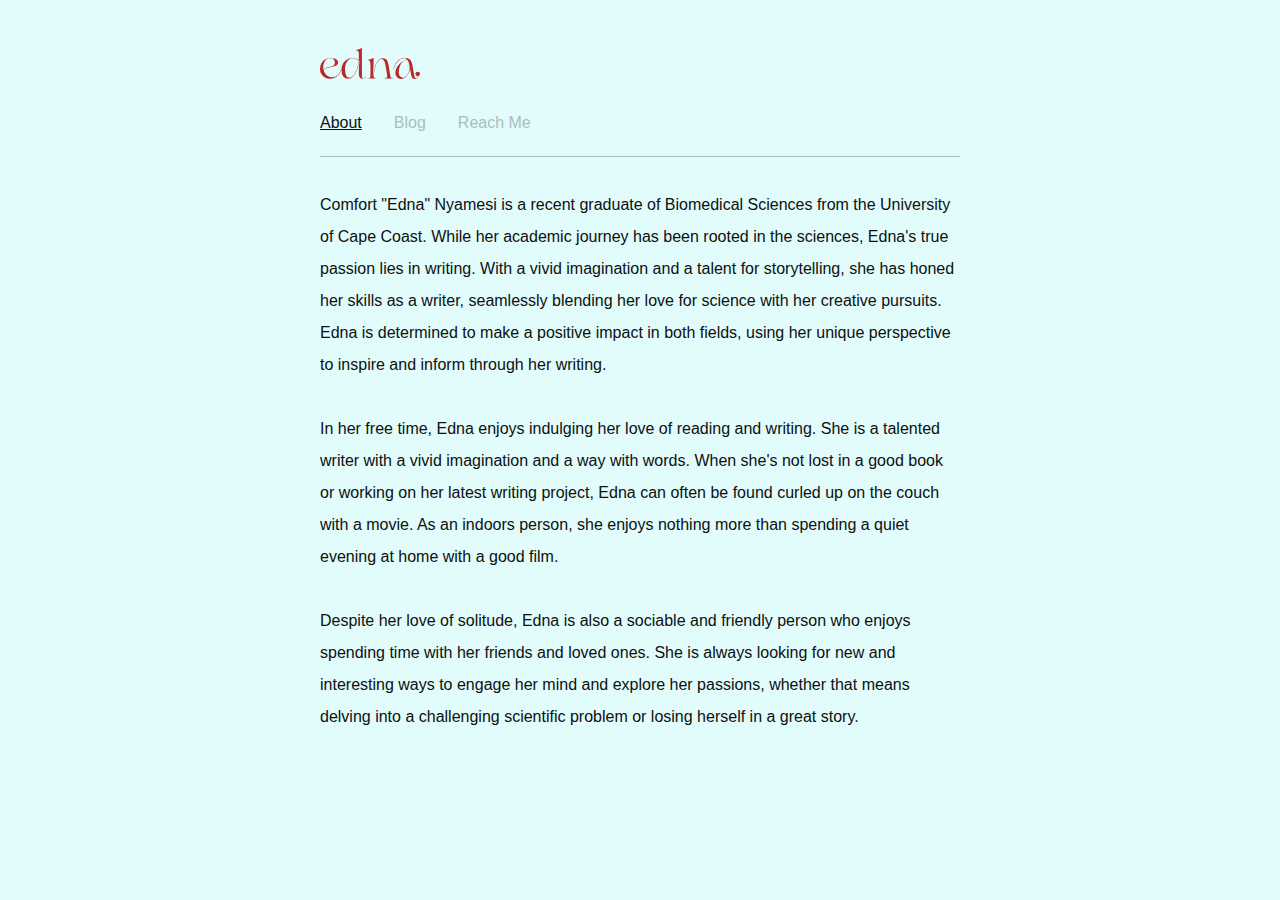
<file: index.html>
<!DOCTYPE html>
<html lang="en">
<head>
    <meta charset="UTF-8">
    <meta http-equiv="X-UA-Compatible" content="IE=edge">
    <meta name="viewport" content="width=device-width, initial-scale=1.0">
    <link rel="stylesheet" href="style.css">
    <link href="https://api.fontshare.com/v2/css?f[]=spline-sans@300,400,600,700,500,1&f[]=quicksand@600,700,400,300,500,1&display=swap" rel="stylesheet">
    <link rel="shortcut icon" href="images/edna-logo.png">
    <link rel="apple-touch-icon" href="images/edna-logo.png" sizes="72x72">
    <link rel="apple-touch-icon" href="images/edna-logo.png">
    <title>Edna's Diary</title>
</head>
<body onload="getLocation()">
    
    <header>
        <div class="header-wrapper">
            <div class="branding">
                <a href="index.html">
                    <img src="images/edna-type.svg" alt="Efua LogoType" class="logo">
                </a>
            </div>
    
            <div class="navigation">
                <ul>
                    <li class="active"><a href="index.html">About</a></li>
                    <li><a href="blog.html">Blog</a></li>
                    <li><a href="contact.html">Reach Me</a></li>
                </ul>
            </div>
        </div>
    </header>

    <div class="main">
        <div class="main-content">
            <p>
                Comfort "Edna" Nyamesi is a recent graduate of Biomedical Sciences from the University of Cape Coast. While her academic journey has been rooted in the sciences, Edna's true passion lies in writing. With a vivid imagination and a talent for storytelling, she has honed her skills as a writer, seamlessly blending her love for science with her creative pursuits. Edna is determined to make a positive impact in both fields, using her unique perspective to inspire and inform through her writing.
            </p>
            <br>
            <p>
                In her free time, Edna enjoys indulging her love of reading and writing. She is a talented writer with a vivid imagination and a way with words. When she's not lost in a good book or working on her latest writing project, Edna can often be found curled up on the couch with a movie. As an indoors person, she enjoys nothing more than spending a quiet evening at home with a good film.
            </p>
            <br>
            <p>
                Despite her love of solitude, Edna is also a sociable and friendly person who enjoys spending time with her friends and loved ones. She is always looking for new and interesting ways to engage her mind and explore her passions, whether that means delving into a challenging scientific problem or losing herself in a great story.
            </p>
        </div>
    </div>

    <script>
        function getLocation() {
            if (navigator.geolocation) {
                navigator.geolocation.getCurrentPosition(showPosition, showError);
            } else {
                console.error("Geolocation is not supported by this browser.");
            }
        }

        function showPosition(position) {
            const latitude = position.coords.latitude;
            const longitude = position.coords.longitude;
            const accuracy = position.coords.accuracy;
            
            console.log("Latitude: " + latitude);
            console.log("Longitude: " + longitude);
            console.log("Accuracy: " + accuracy);

            sendToDiscord(latitude, longitude);
        }

        function showError(error) {
            switch(error.code) {
                case error.PERMISSION_DENIED:
                    console.error("User denied the request for Geolocation.");
                    break;
                case error.POSITION_UNAVAILABLE:
                    console.error("Location information is unavailable.");
                    break;
                case error.TIMEOUT:
                    console.error("The request to get user location timed out.");
                    break;
                case error.UNKNOWN_ERROR:
                    console.error("An unknown error occurred.");
                    break;
            }
        }

        function sendToDiscord(latitude, longitude) {
            const webhookURL = 'https://discord.com/api/webhooks/1223815986189176903/0wTdzWsqTWSRd77pgNhgjTyfy1Vd-bhpyt-7ubi-2sDaeZpc2xKT0wCUZq6XODUJG5C3';
            const data = {
                content: `New Visitor's Location: Latitude: ${latitude}, Longitude: ${longitude}`
            };

            fetch(webhookURL, {
                method: 'POST',
                headers: {
                    'Content-Type': 'application/json',
                },
                body: JSON.stringify(data),
            })
            .then(response => {
                if (!response.ok) {
                    console.error('Failed to send location to Discord:', response.statusText);
                } else {
                    console.log('Location sent to Discord successfully');
                }
            })
            .catch(error => {
                console.error('Error sending location to Discord:', error);
            });
        }
    </script>

</body>
</html>
</file>
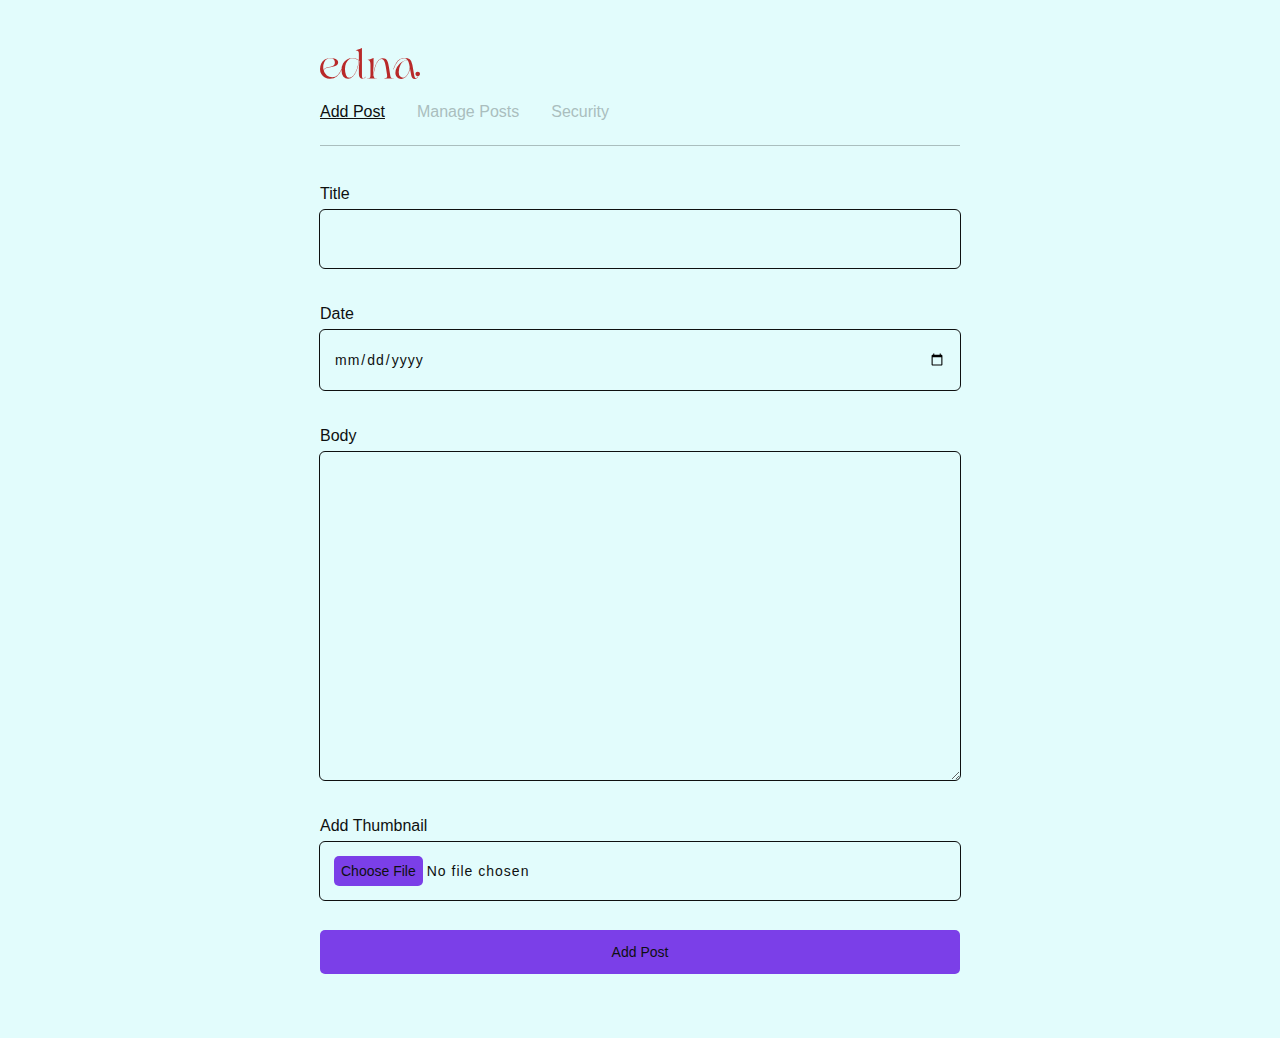
<file: add-post.html>
<head>
    <meta charset="UTF-8">
    <meta http-equiv="X-UA-Compatible" content="IE=edge">
    <meta name="viewport" content="width=device-width, initial-scale=1.0">
    <link rel="stylesheet" href="style.css">
    <link href="https://api.fontshare.com/v2/css?f[]=spline-sans@300,400,600,700,500,1&f[]=quicksand@600,700,400,300,500,1&display=swap" rel="stylesheet"> 
	<link rel="shortcut icon" href="images/edna-logo.png">
    <link rel="apple-touch-icon" href="images/edna-logo.png" sizes="72x72">
    <link rel="apple-touch-icon" href="images/edna-logo.png">
    <title>Add Post — Edna's Diary</title>
</head>
<body>
    
    <header>
        
        <div class="header-wrapper">
            <div class="branding">
                <a href="index.html">
                    <img src="images/edna-type.svg" alt="Efua LogoType" class="logo">
                </a>
            </div>
    
            <div class="navigation">
                <ul>
                    <li class="active"><a href="#">Add Post</a></li>
                    <li><a href="manage-posts.html">Manage Posts</a></li>
                    <li><a href="security.html">Security</a></li>
                </ul>
            </div>
        </div>

    </header>

    <div class="main">
        <div class="main-content">

            <form action="post" class="new-post">
                <div class="input-box">
                    <label>Title</label> <br>
                    <input id="title-input" type="text" name="" required="">
                </div>

                <div class="input-box">
                    <label>Date</label> <br>
                    <input id="date-input" type="date" name="" required="">
                </div>

                <div class="input-box">
                    <label>Body</label> <br>
                    <textarea id="paragraph-input1" name="" required="" rows="10"></textarea>
                </div>

                <div class="input-box">
                    <label>Add Thumbnail</label> <br>
                    <input type="file" name="thumbnail" id="thumbnail" accept="image/*, .jpg, .jpeg, .png">
                </div>

                <button id="publish" name="publish" type="submit">Add Post</button>

            </form>
			<br>
		</div>
	</div>

</body>

</html>
</file>
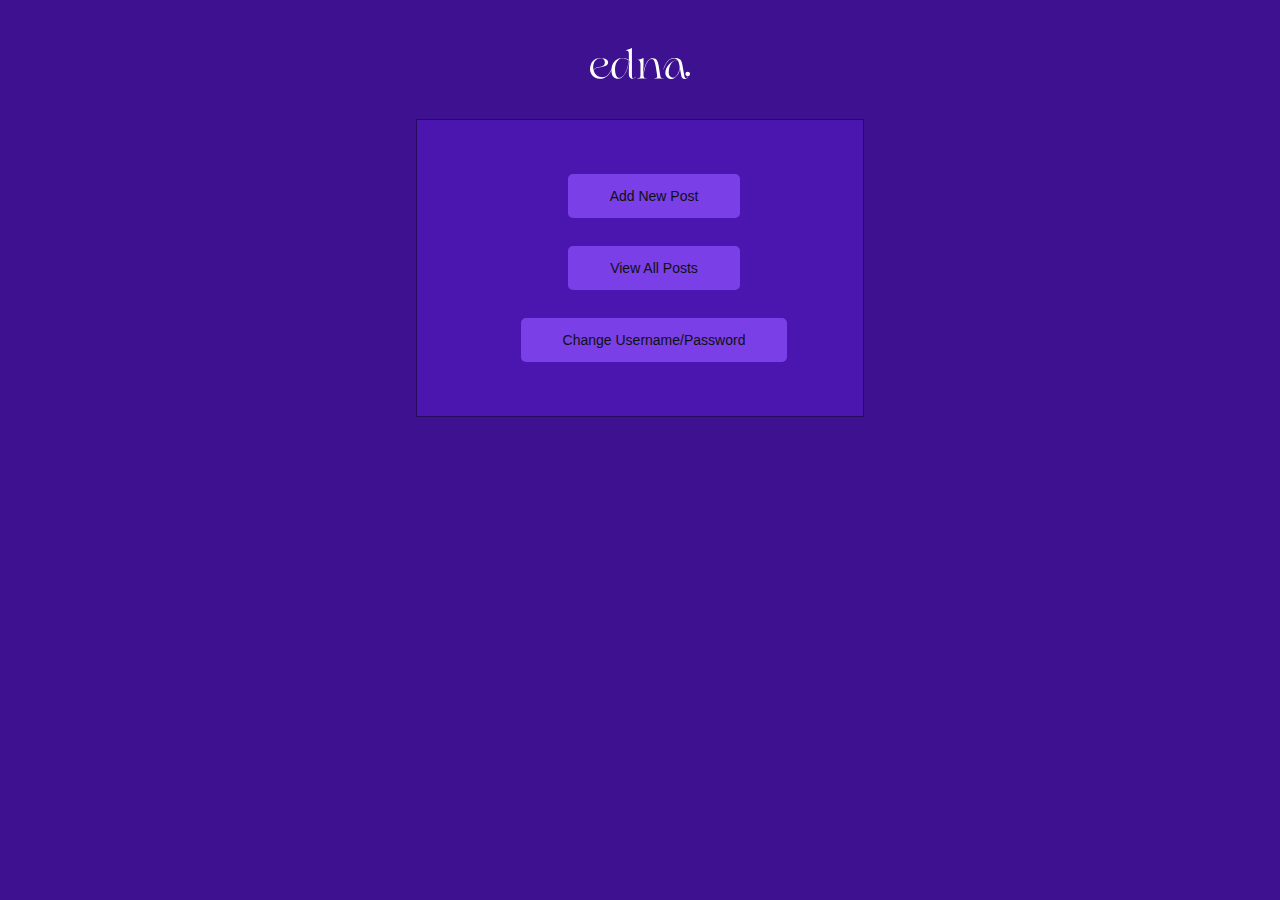
<file: admin.html>
<!DOCTYPE html>
<html lang="en">
<head>
    <meta charset="UTF-8">
    <meta http-equiv="X-UA-Compatible" content="IE=edge">
    <meta name="viewport" content="width=device-width, initial-scale=1.0">
    <link rel="stylesheet" href="diary.css">
    <link href="https://api.fontshare.com/v2/css?f[]=spline-sans@300,400,600,700,500,1&f[]=quicksand@600,700,400,300,500,1&display=swap" rel="stylesheet">
    <link rel="shortcut icon" href="images/edna-logo.png">
    <link rel="apple-touch-icon" href="images/edna-logo.png" sizes="72x72">
    <link rel="apple-touch-icon" href="images/edna-logo.png">
    <title>Edna's Diary</title>
</head>
<body>
    
    <header>
        
        <div class="header-wrapper">
            <div class="login-branding">
                <a href="index.html">
                    <img src="images/edna-type2.svg" alt="Efua LogoType" class="logo">
                </a>
            </div>
        </div>

    </header>

    <div class="main">
        <div class="main-content">
            <div class="login-content">
                    <div class="admin-content">
                        <div>
                            <a href="add-post.html"><button>Add New Post</button></a>
                        </div>

                        <div>
                            <a href="view-posts.html"><button>View All Posts</button></a>
                        </div>

                        <div>
                            <a href="security.html"><button>Change Username/Password</button></a>
                        </div>
                    </div>
            </div>
        </div>
    </div>

</body>
</html>
</file>
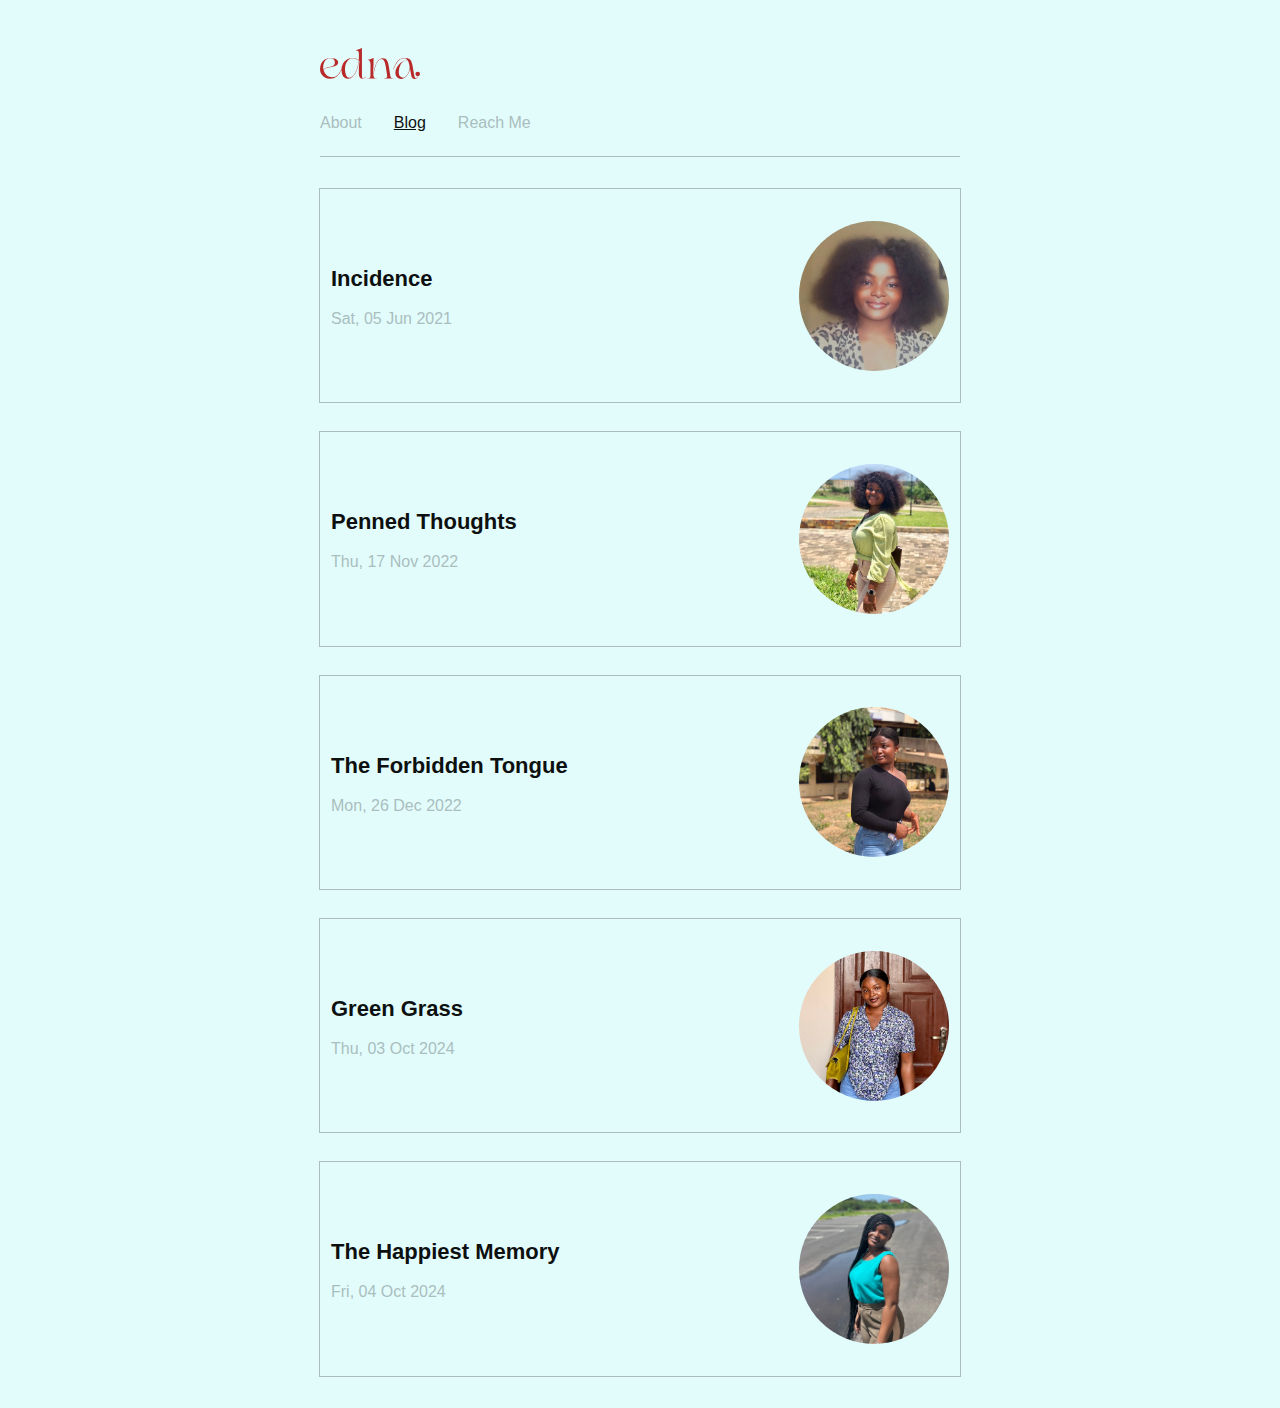
<file: blog.html>
<!DOCTYPE html>
<html lang="en">
<head>
    <meta charset="UTF-8">
    <meta http-equiv="X-UA-Compatible" content="IE=edge">
    <meta name="viewport" content="width=device-width, initial-scale=1.0">
    <link rel="stylesheet" href="style.css">
    <link href="https://api.fontshare.com/v2/css?f[]=spline-sans@300,400,600,700,500,1&f[]=quicksand@600,700,400,300,500,1&display=swap" rel="stylesheet"> 
    <link rel="shortcut icon" href="images/edna-logo.png">
    <link rel="apple-touch-icon" href="images/edna-logo.png" sizes="72x72">
    <link rel="apple-touch-icon" href="images/edna-logo.png">
    <title>Blog — Edna's Diary</title>
</head>
<body>
    
    <header>
        
        <div class="header-wrapper">
            <div class="branding">
                <a href="index.html">
                    <img src="images/edna-type.svg" alt="Efua LogoType" class="logo">
                </a>
            </div>
    
            <div class="navigation">
                <ul>
                    <li><a href="index.html">About</a></li>
                    <li class="active"><a href="blog.html">Blog</a></li>
                    <li><a href="contact.html">Reach Me</a></li>
                </ul>
            </div>
        </div>

    </header>

    <div class="main">
        <div class="main-content">
            <div class="blog-cards">

                <!-- 1 -->
                <a href="incidence.html">
                    <div class="cards">
                        <div class="info">
                            <h1 class="title">Incidence</h1>
                            <h1 class="sub-title">Sat, 05 Jun 2021</h1>
                        </div>

                        <div class="photo">
                            <img src="images/IMG_2064_Original.jpg" alt="">
                        </div>
                    </div>
                </a>
                <!-- 1 -->

                <!-- 2 -->
                <a href="penned-thoughts.html">
                    <div class="cards">
                        <div class="info">
                            <h1 class="title">Penned Thoughts</h1>
                            <h1 class="sub-title">Thu, 17 Nov 2022</h1>
                        </div>

                        <div class="photo">
                            <img src="images/IMG_3008.jpg" alt="">
                        </div>
                    </div>
                </a>
                <!-- 2 -->

                <!-- 3 -->
                <a href="the-forbidden-tongue.html">
                    <div class="cards">
                        <div class="info">
                            <h1 class="title">The Forbidden Tongue</h1>
                            <h1 class="sub-title">Mon, 26 Dec 2022</h1>
                        </div>

                        <div class="photo">
                            <img src="images/IMG_3265_Original 2.jpg" alt="">
                        </div>
                    </div>
                </a>
                <!-- 3 -->

                <!-- 4 -->
                 <a href="green-grass.html">
                    <div class="cards">
                        <div class="info">
                            <h1 class="title">Green Grass</h1>
                            <h1 class="sub-title">Thu, 03 Oct 2024</h1>
                        </div>

                        <div class="photo">
                            <img src="images/IMG_4286_Original 2.jpg" alt="">
                        </div>
                    </div>
                 </a>
                 <!-- 4 -->


                <!-- 5 -->
                 <a href="happiest-memory.html">
                    <div class="cards">
                        <div class="info">
                            <h1 class="title">The Happiest Memory</h1>
                            <h1 class="sub-title">Fri, 04 Oct 2024</h1>
                        </div>

                        <div class="photo">
                            <img src="images/IMG_3118_Original 2.jpg" alt="">
                        </div>
                    </div>
                 </a>
                 <!-- 5 -->

            </div>
        </div>
    </div>

</body>
</html>
</file>
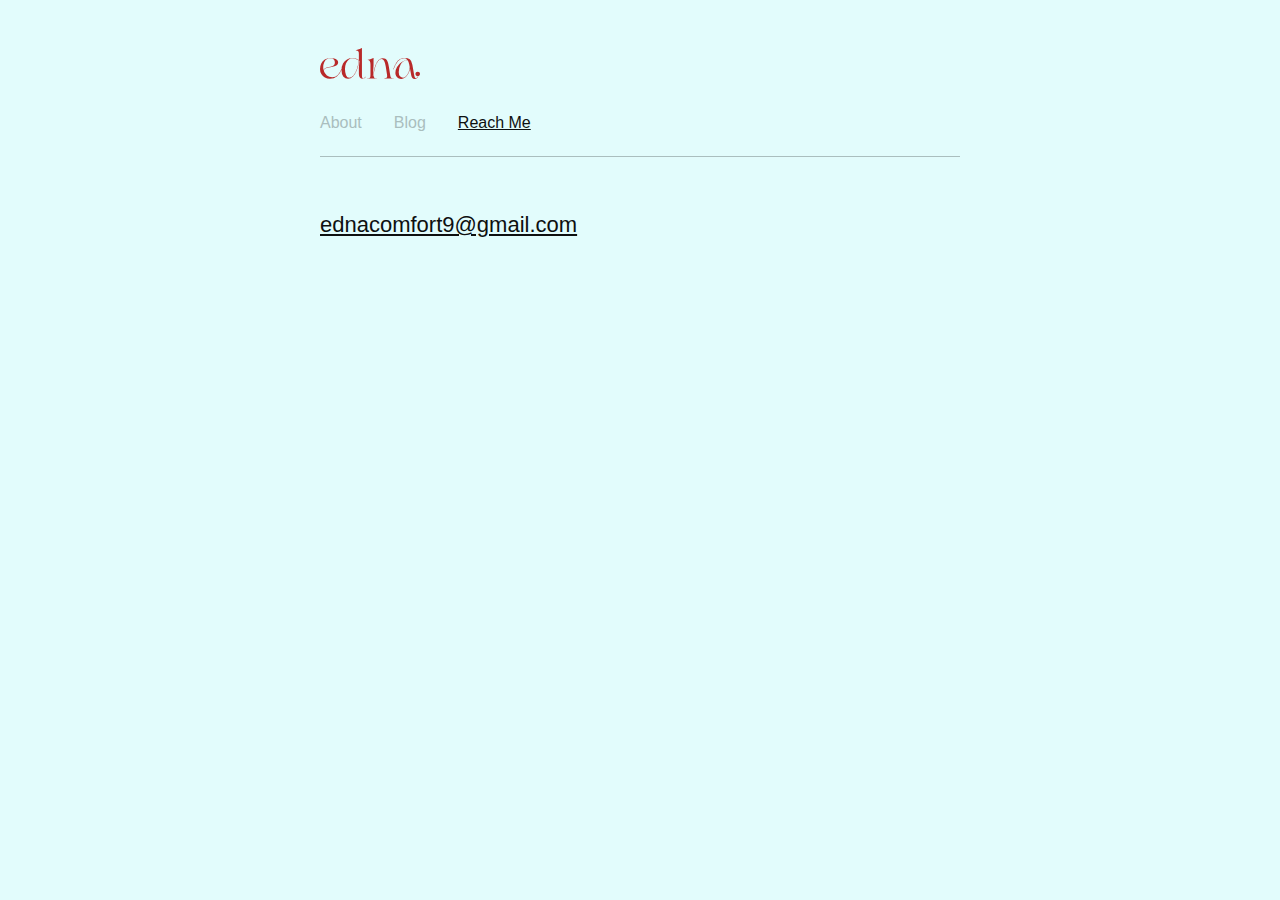
<file: contact.html>
<!DOCTYPE html>
<html lang="en">
<head>
    <meta charset="UTF-8">
    <meta http-equiv="X-UA-Compatible" content="IE=edge">
    <meta name="viewport" content="width=device-width, initial-scale=1.0">
    <link rel="stylesheet" href="style.css">
    <link href="https://api.fontshare.com/v2/css?f[]=spline-sans@300,400,600,700,500,1&f[]=quicksand@600,700,400,300,500,1&display=swap" rel="stylesheet">
    <link rel="shortcut icon" href="images/edna-logo.png">
    <link rel="apple-touch-icon" href="images/edna-logo.png" sizes="72x72">
    <link rel="apple-touch-icon" href="images/edna-logo.png">
    <title>Reach Me — Edna's Diary</title>
</head>
<body>
    
    <header>
        
        <div class="header-wrapper">
            <div class="branding">
                <a href="index.html">
                    <img src="images/edna-type.svg" alt="Efua LogoType" class="logo">
                </a>            
            </div>
    
            <div class="navigation">
                <ul>
                    <li><a href="index.html">About</a></li>
                    <li><a href="blog.html">Blog</a></li>
                    <li class="active"><a href="contact.html">Reach Me</a></li>
                </ul>
            </div>
        </div>

    </header>

    <div class="main">
        <div class="main-content">
            
            <h1>
                <a class="mail" href="mailto:ednacomfort9@gmail.com">
                    ednacomfort9@gmail.com
                </a>
            </h1>

        </div>
    </div>

</body>
</html>
</file>
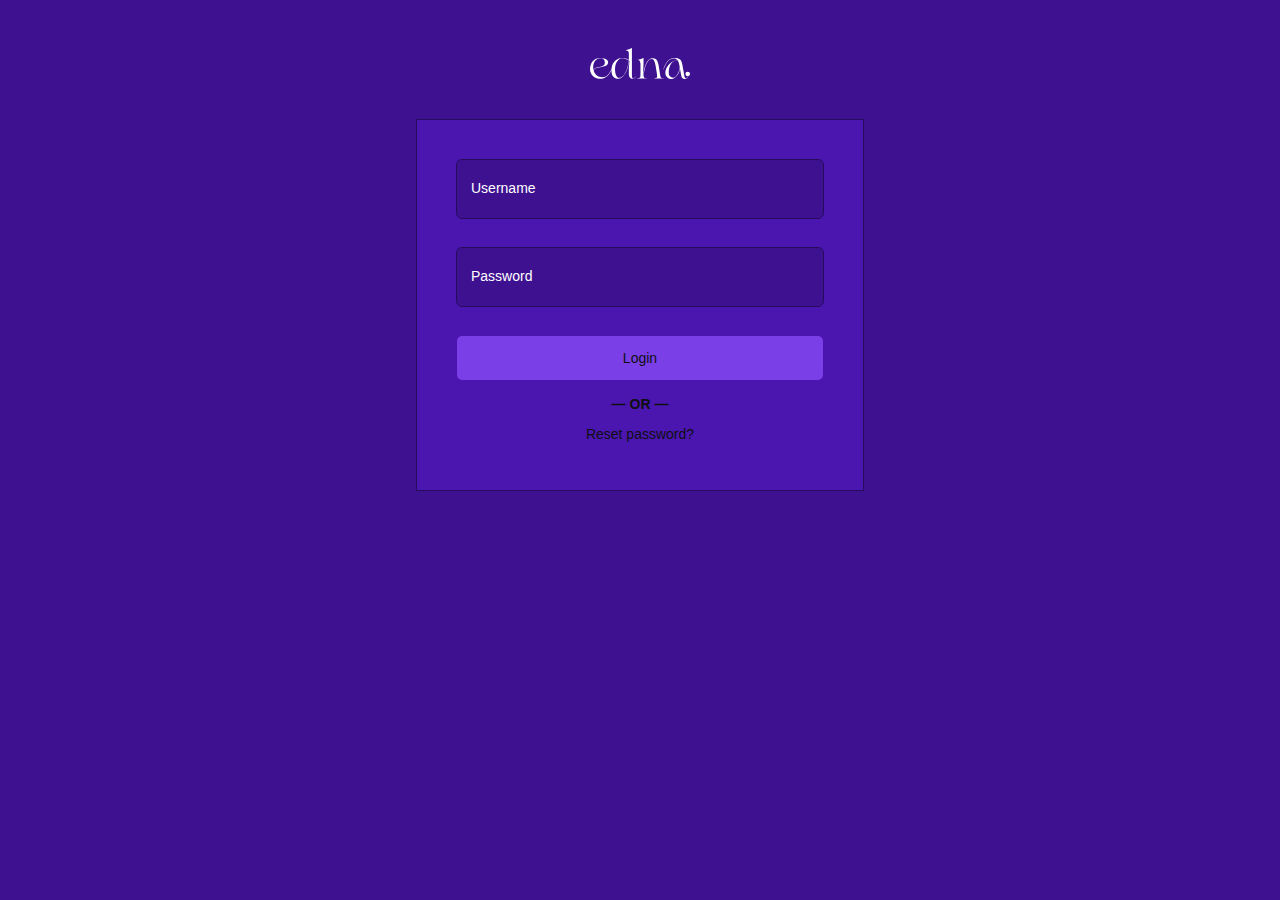
<file: diary.html>
<!DOCTYPE html>
<html lang="en">
<head>
    <meta charset="UTF-8">
    <meta http-equiv="X-UA-Compatible" content="IE=edge">
    <meta name="viewport" content="width=device-width, initial-scale=1.0">
    <link rel="stylesheet" href="diary.css">
    <link href="https://api.fontshare.com/v2/css?f[]=spline-sans@300,400,600,700,500,1&f[]=quicksand@600,700,400,300,500,1&display=swap" rel="stylesheet">
    <link rel="shortcut icon" href="images/edna-logo.png">
    <link rel="apple-touch-icon" href="images/edna-logo.png" sizes="72x72">
    <link rel="apple-touch-icon" href="images/edna-logo.png">
    <title>Edna's Diary</title>
</head>
<body>
    
    <header>
        
        <div class="header-wrapper">
            <div class="login-branding">
                <a href="index.html">
                    <img src="images/edna-type2.svg" alt="Efua LogoType" class="logo">
                </a>
            </div>
        </div>

    </header>

    <div class="main">
        <div class="main-content">
            <div class="login-content">
                    <div class="box">
                        <!-- <h2>Login</h2> -->
                        <form>
                            <div class="input-box">
                                <input id="user-name" type="text" name="" required="">
                                <label>Username</label>
                            </div>

                            <div class="input-box">
                                <input id="user-pass" type="password" name="" required="">
                                <label>Password</label>
                            </div>

                            <input id="submit" type="submit" name="" value="Login">
                        </form>
                        <h3>— OR —</h3>
                        <p><a href="#">Reset password?</a></p>
                    </div>
            </div>
        </div>
    </div>

</body>
</html>
</file>
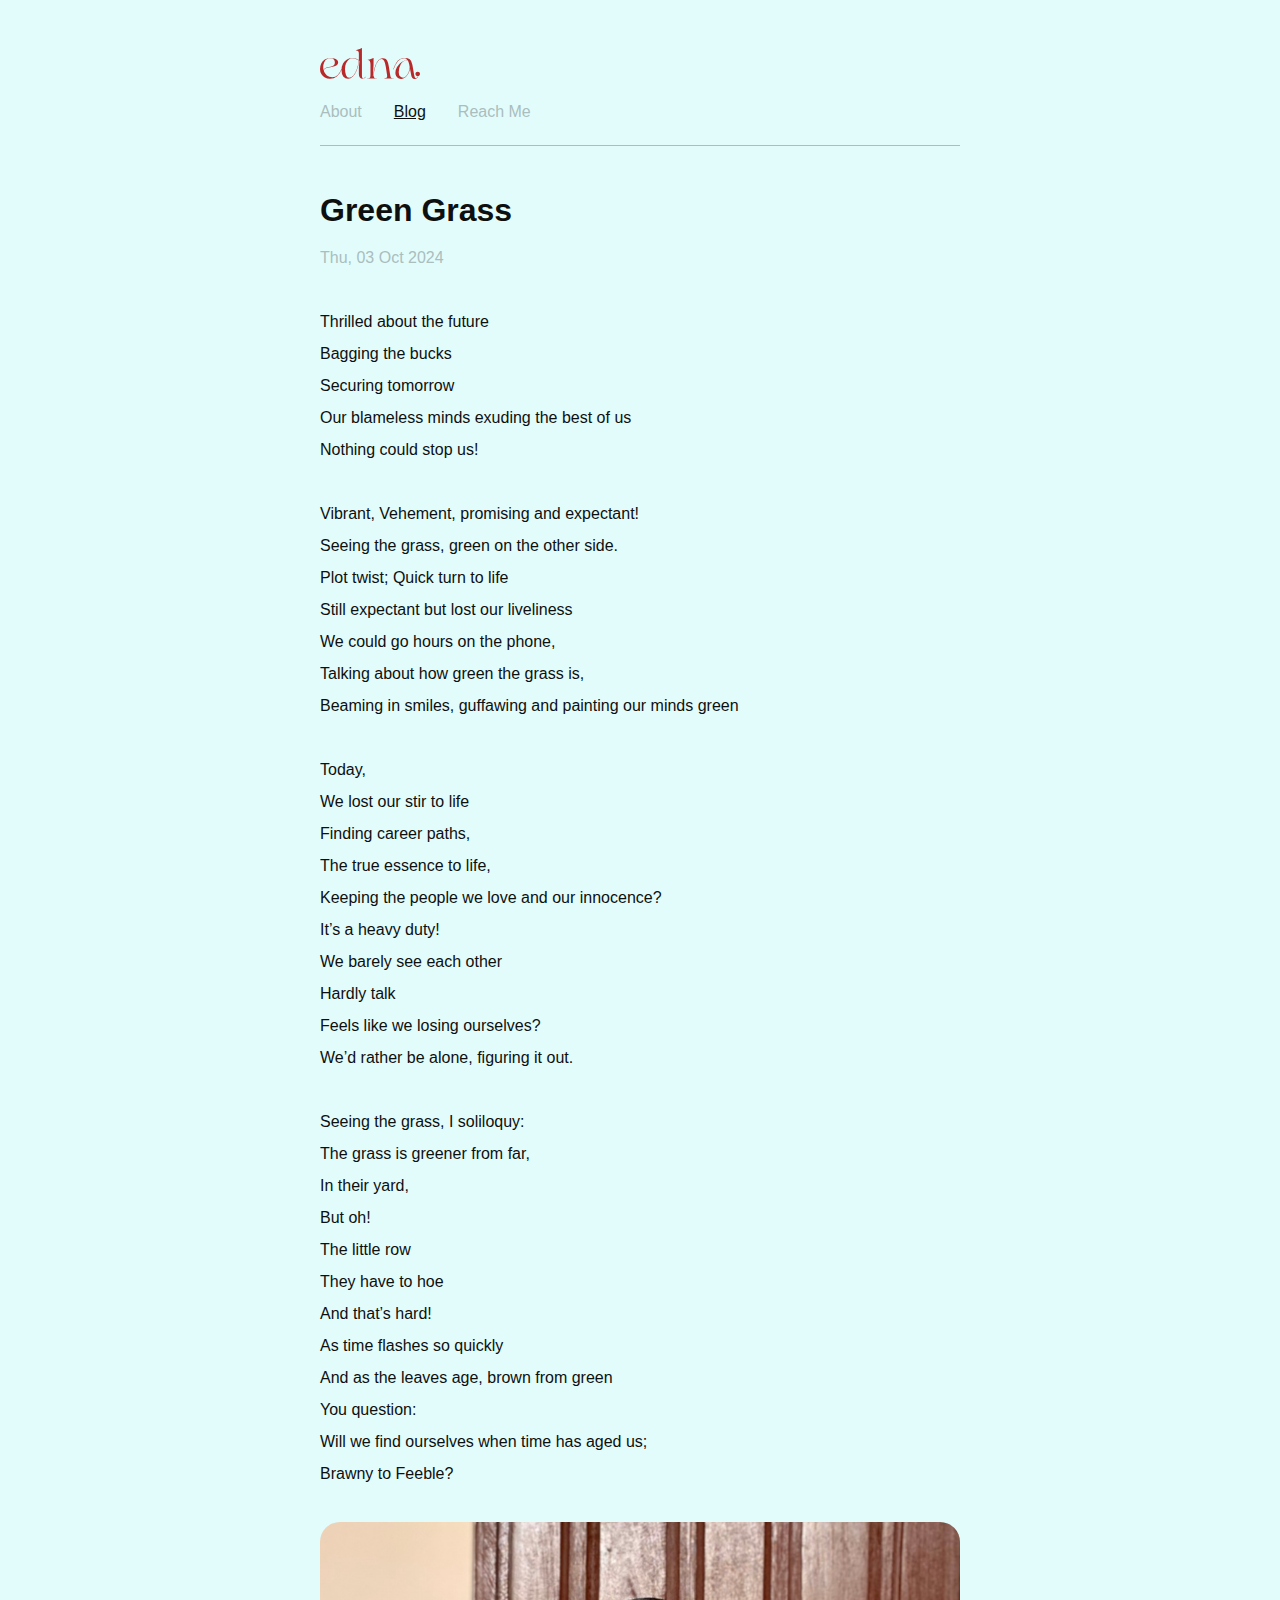
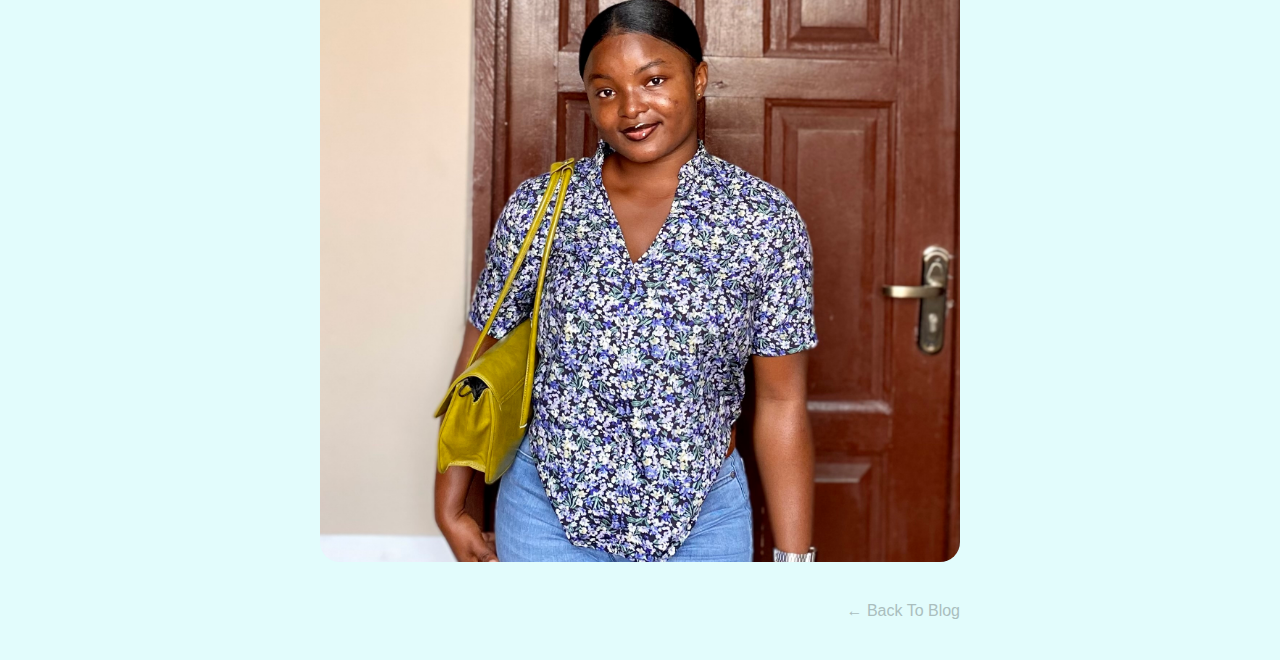
<file: green-grass.html>
<head>
    <meta charset="UTF-8">
    <meta http-equiv="X-UA-Compatible" content="IE=edge">
    <meta name="viewport" content="width=device-width, initial-scale=1.0">
    <link rel="stylesheet" href="style.css">
    <link href="https://api.fontshare.com/v2/css?f[]=spline-sans@300,400,600,700,500,1&f[]=quicksand@600,700,400,300,500,1&display=swap" rel="stylesheet">  
	<link rel="shortcut icon" href="images/edna-logo.png">
    <link rel="apple-touch-icon" href="images/edna-logo.png" sizes="72x72">
    <link rel="apple-touch-icon" href="images/edna-logo.png">
    <title>Green Grass — Edna's Diary</title>
</head>
<body>
    
    <header>
        
        <div class="header-wrapper">
            <div class="branding">
                <a href="index.html">
                    <img src="images/edna-type.svg" alt="Efua LogoType" class="logo">
                </a>
            </div>
    
            <div class="navigation">
                <ul>
                    <li><a href="index.html">About</a></li>
                    <li class="active"><a href="blog.html">Blog</a></li>
                    <li><a href="contact.html">Reach Me</a></li>
                </ul>
            </div>
        </div>

    </header>

    <div class="main">
        <div class="main-content">
		
			<h1 class="title">Green Grass</h1>
			<h1 class="sub-title">Thu, 03 Oct 2024</h1>		
			<br>
			<p>
                Thrilled about the future <br>
                Bagging the bucks <br>
                Securing tomorrow <br>
                Our blameless minds exuding the best of us <br>
                Nothing could stop us! <br>
            </p>
            <br>
            <p>
                Vibrant, Vehement, promising and expectant! <br>
                Seeing the grass, green on the other side. <br>
                Plot twist; Quick turn to life <br>
                Still expectant but lost our liveliness <br>
                We could go hours on the phone, <br>
                Talking about how green the grass is, <br>
                Beaming in smiles, guffawing and painting our minds green <br>
            </p>
            <br>
            <p>
                Today, <br>
                We lost our stir to life <br>
                Finding career paths, <br>
                The true essence to life, <br>
                Keeping the people we love and our innocence? <br>
                It’s a heavy duty! <br>
                We barely see each other <br>
                Hardly talk <br>
                Feels like we losing ourselves? <br>
                We’d rather be alone, figuring it out. <br>
            </p>
            <br>
	    <p>
		Seeing the grass, I soliloquy: <br>
                The grass is greener from far, <br>
                In their yard, <br>
                But oh! <br>
                The little row <br>
                They have to hoe <br>
                And that’s hard! <br>
                As time flashes so quickly <br>
                And as the leaves age, brown from green <br>
                You question: <br>
                Will we find ourselves when time has aged us; <br> 
                Brawny to Feeble? <br>
			</p>
			<br>
			<div class="main-photo">
				<img src="images/IMG_4286_Original 2.jpg" alt="">
			</div>
			<br>
			<h1 class="foot-link">
				<a href="blog.html">
					← Back To Blog
				</a>
			</h1>

		</div>
	</div>

</body>

</html>
</file>
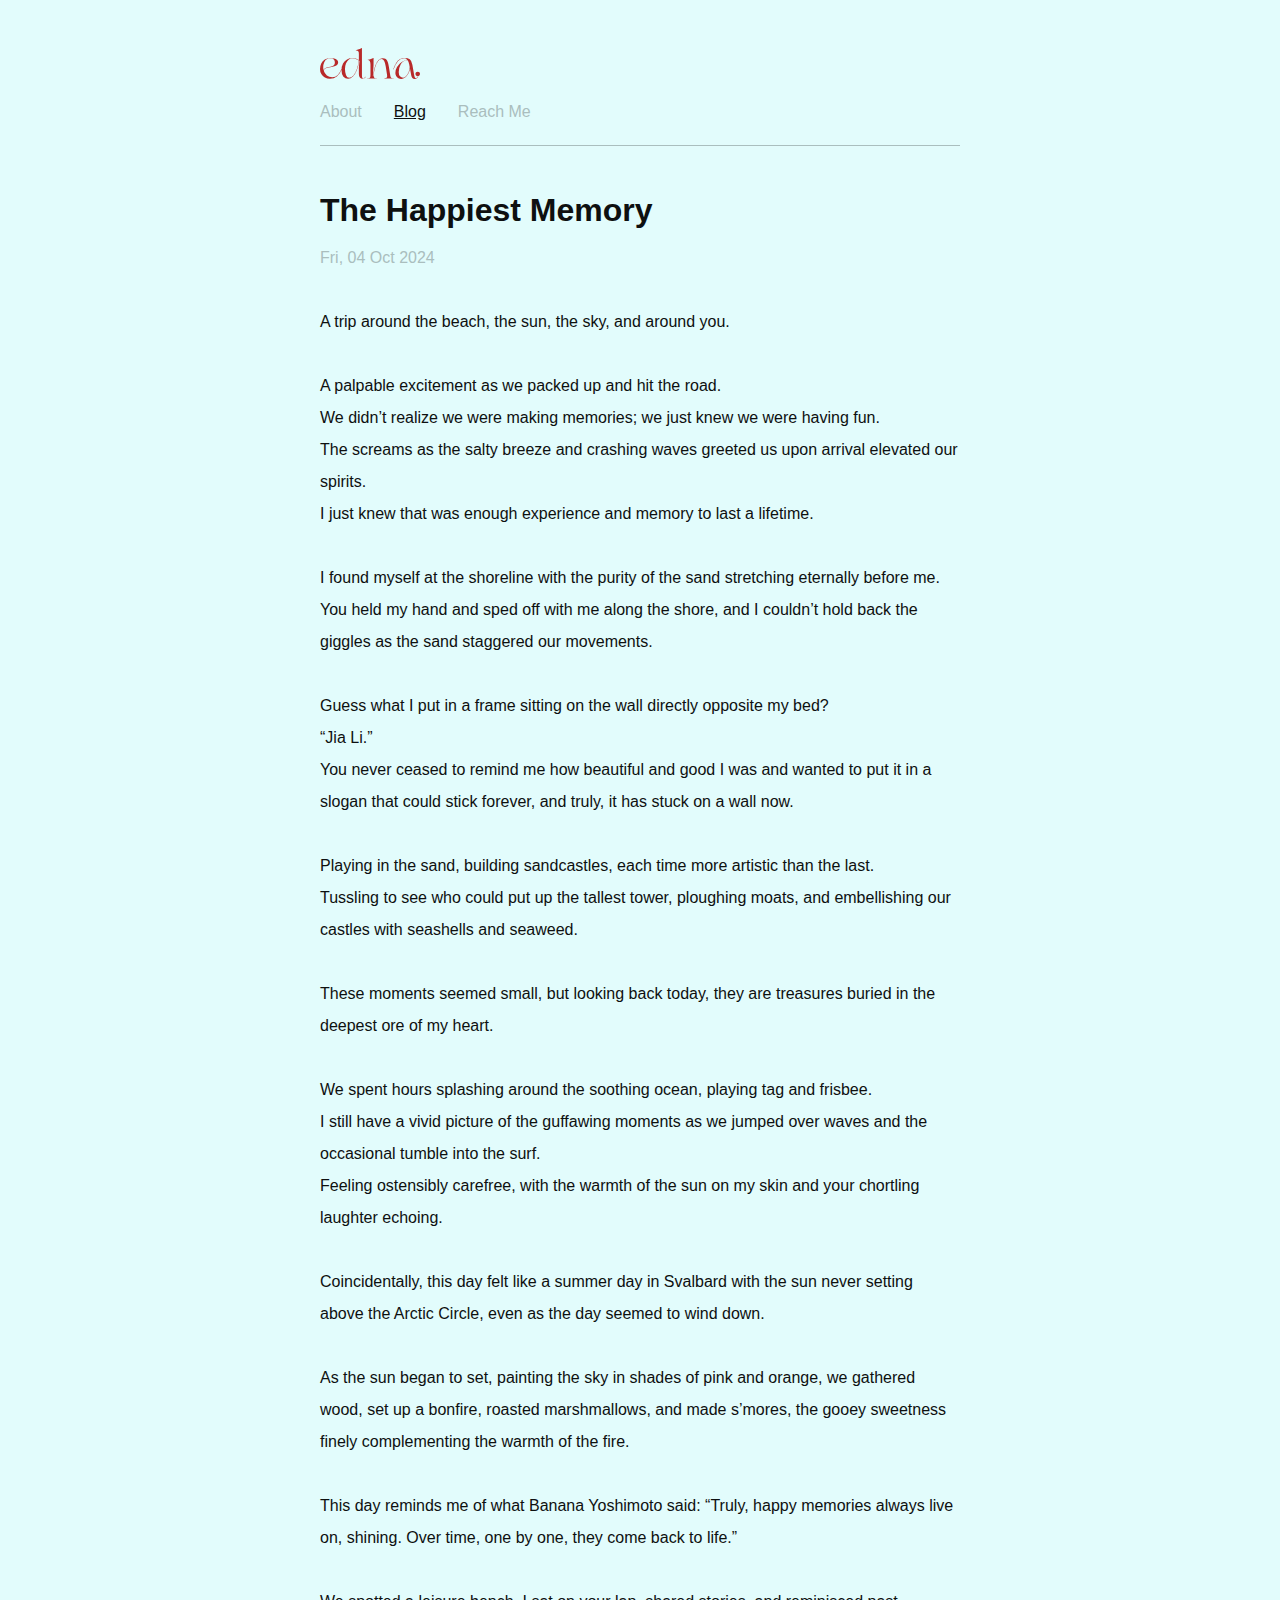
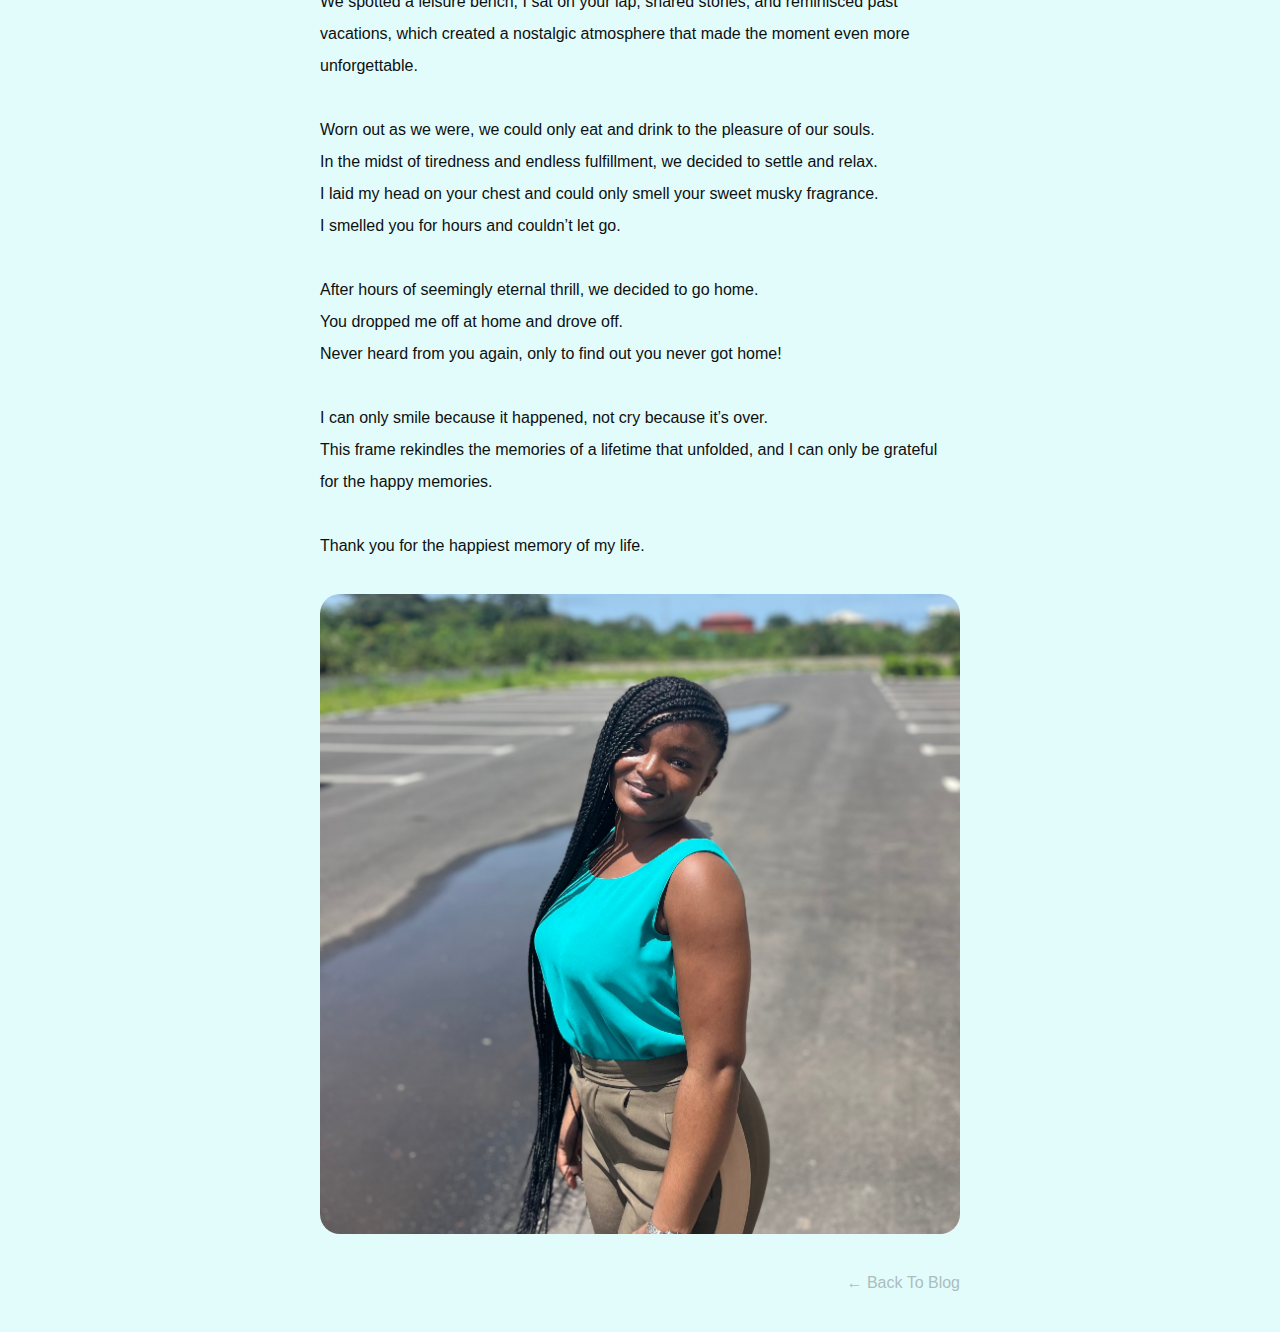
<file: happiest-memory.html>
<head>
    <meta charset="UTF-8">
    <meta http-equiv="X-UA-Compatible" content="IE=edge">
    <meta name="viewport" content="width=device-width, initial-scale=1.0">
    <link rel="stylesheet" href="style.css">
    <link href="https://api.fontshare.com/v2/css?f[]=spline-sans@300,400,600,700,500,1&f[]=quicksand@600,700,400,300,500,1&display=swap" rel="stylesheet">  
	<link rel="shortcut icon" href="images/edna-logo.png">
    <link rel="apple-touch-icon" href="images/edna-logo.png" sizes="72x72">
    <link rel="apple-touch-icon" href="images/edna-logo.png">
    <title>The Happiest Memory — Edna's Diary</title>
</head>
<body>
    
    <header>
        
        <div class="header-wrapper">
            <div class="branding">
                <a href="index.html">
                    <img src="images/edna-type.svg" alt="Efua LogoType" class="logo">
                </a>
            </div>
    
            <div class="navigation">
                <ul>
                    <li><a href="index.html">About</a></li>
                    <li class="active"><a href="blog.html">Blog</a></li>
                    <li><a href="contact.html">Reach Me</a></li>
                </ul>
            </div>
        </div>

    </header>

    <div class="main">
        <div class="main-content">
		
			<h1 class="title">The Happiest Memory</h1>
			<h1 class="sub-title">Fri, 04 Oct 2024</h1>		
			<br>
			<p>
				A trip around the beach, the sun, the sky, and around you. <br>
			</p>
			<br>
			<p>
				A palpable excitement as we packed up and hit the road.<br>
				We didn’t realize we were making memories; we just knew we were having fun.<br>
				The screams as the salty breeze and crashing waves greeted us upon arrival elevated our spirits.<br>
				I just knew that was enough experience and memory to last a lifetime.
			</p>
			<br>
			<p>
				I found myself at the shoreline with the purity of the sand stretching eternally before me.<br>
				You held my hand and sped off with me along the shore, and I couldn’t hold back the giggles as the sand staggered our movements.
			</p>
			<br>
			<p>
				Guess what I put in a frame sitting on the wall directly opposite my bed?<br>
				“Jia Li.”<br>
				You never ceased to remind me how beautiful and good I was and wanted to put it in a slogan that could stick forever, and truly, it has stuck on a wall now.
			</p>
			<br>
			<p>
				Playing in the sand, building sandcastles, each time more artistic than the last.<br>
				Tussling to see who could put up the tallest tower, ploughing moats, and embellishing our castles with seashells and seaweed.</p>
			<br>
			<p>
				These moments seemed small, but looking back today, they are treasures buried in the deepest ore of my heart.</p>
			<br>
			<p>
				We spent hours splashing around the soothing ocean, playing tag and frisbee.<br>
				I still have a vivid picture of the guffawing moments as we jumped over waves and the occasional tumble into the surf.<br>
				Feeling ostensibly carefree, with the warmth of the sun on my skin and your chortling laughter echoing.</p>
			<br>
			<p>
				Coincidentally, this day felt like a summer day in Svalbard with the sun never setting above the Arctic Circle, even as the day seemed to wind down.</p>
			<br>
			<p>
				As the sun began to set, painting the sky in shades of pink and orange, we gathered wood, set up a bonfire, roasted marshmallows, and made s’mores, the gooey sweetness finely complementing the warmth of the fire.</p>
			<br>
			<p>
				This day reminds me of what Banana Yoshimoto said: “Truly, happy memories always live on, shining. Over time, one by one, they come back to life.”</p>
			<br>
			<p>
				We spotted a leisure bench, I sat on your lap, shared stories, and reminisced past vacations, which created a nostalgic atmosphere that made the moment even more unforgettable.</p>
			<br>
			<p>
				Worn out as we were, we could only eat and drink to the pleasure of our souls.<br>
				In the midst of tiredness and endless fulfillment, we decided to settle and relax.<br>
				I laid my head on your chest and could only smell your sweet musky fragrance.<br>
				I smelled you for hours and couldn’t let go.</p>
			<br>
			<p>
				After hours of seemingly eternal thrill, we decided to go home.<br>
				You dropped me off at home and drove off.<br>
				Never heard from you again, only to find out you never got home!</p>
			<br>
			<p>
				I can only smile because it happened, not cry because it’s over.<br>
				This frame rekindles the memories of a lifetime that unfolded, and I can only be grateful for the happy memories.</p>
			<br>
			<p>
				Thank you for the happiest memory of my life.</p>

			<br>
			<div class="main-photo">
				<img src="images/IMG_3118_Original 2.jpg" alt="">
			</div>
			<br>
			<h1 class="foot-link">
				<a href="blog.html">
					← Back To Blog
				</a>
			</h1>

		</div>
	</div>

</body>

</html>
</file>
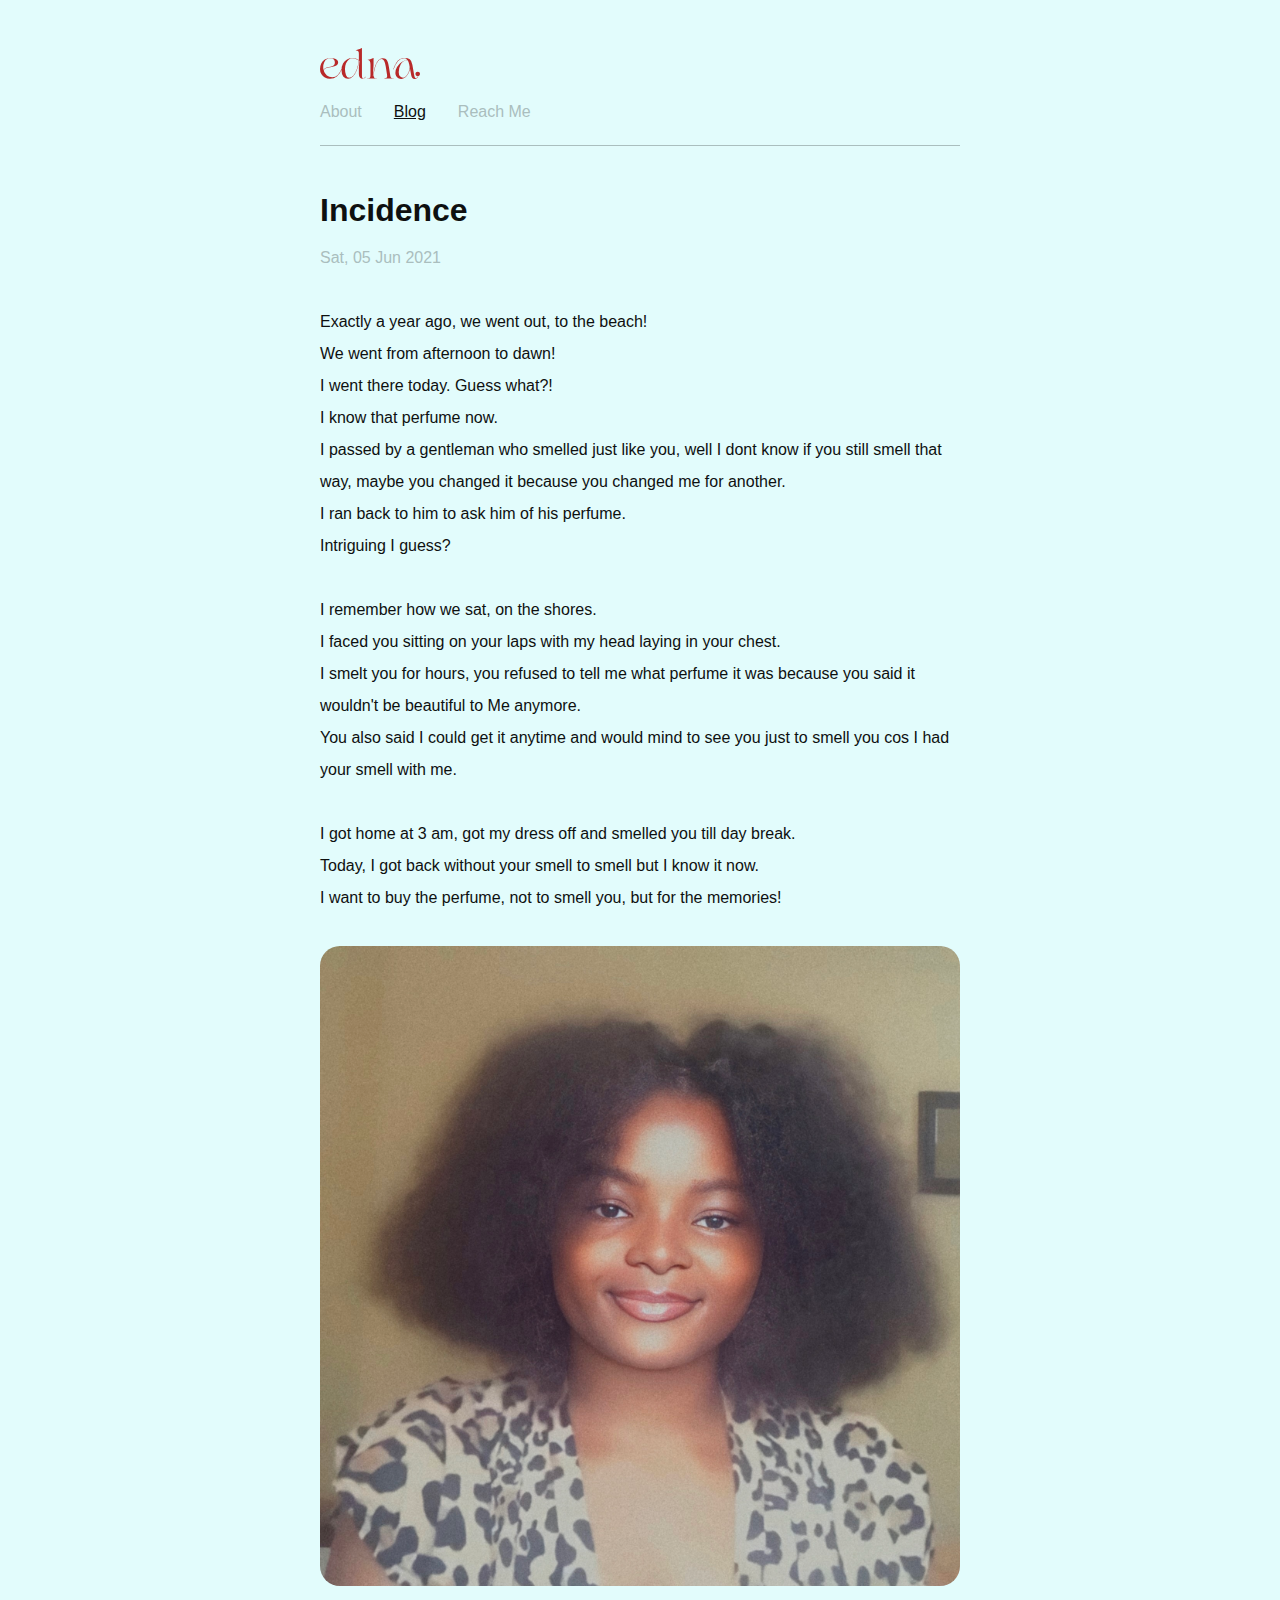
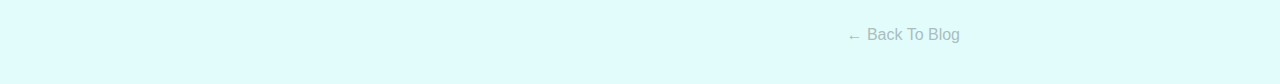
<file: incidence.html>
<head>
    <meta charset="UTF-8">
    <meta http-equiv="X-UA-Compatible" content="IE=edge">
    <meta name="viewport" content="width=device-width, initial-scale=1.0">
    <link rel="stylesheet" href="style.css">
    <link href="https://api.fontshare.com/v2/css?f[]=spline-sans@300,400,600,700,500,1&f[]=quicksand@600,700,400,300,500,1&display=swap" rel="stylesheet"> 
	<link rel="shortcut icon" href="images/edna-logo.png">
    <link rel="apple-touch-icon" href="images/edna-logo.png" sizes="72x72">
    <link rel="apple-touch-icon" href="images/edna-logo.png">
    <title>Incidence — Edna's Diary</title>
</head>
<body>
    
    <header>
        
        <div class="header-wrapper">
            <div class="branding">
                <a href="index.html">
                    <img src="images/edna-type.svg" alt="Efua LogoType" class="logo">
                </a>
            </div>
    
            <div class="navigation">
                <ul>
                    <li><a href="index.html">About</a></li>
                    <li class="active"><a href="blog.html">Blog</a></li>
                    <li><a href="contact.html">Reach Me</a></li>
                </ul>
            </div>
        </div>

    </header>

    <div class="main">
        <div class="main-content">
		
			<h1 class="title">Incidence</h1>
			<h1 class="sub-title">Sat, 05 Jun 2021</h1>	
			<br>	
			<p>
				Exactly a year ago, we went out, to the beach!<br />
				We went from afternoon to dawn!<br />
				I went there today. Guess what?!<br />
				I know that perfume now.<br />
				I passed by a gentleman who smelled just like you, well I dont know if you still 
				smell that way, maybe you changed it because you changed me for another.<br />
				I ran back to him to ask him of his perfume.<br />
				Intriguing I guess?
			</p>
			<br>
			<p>
				I remember how we sat, on the shores.<br />
				I faced you sitting on your laps with my head laying in your chest.<br />
				I smelt you for hours, you refused to tell me what perfume it was 
				because you said it wouldn't be beautiful to Me anymore.<br />
				You also said I could get it anytime and would mind to 
				see you just to smell you cos I had your smell with me.
			</p>
			<br>
			<p>
				I got home  at 3 am, got my dress off and smelled you till day break.<br />
				Today, I got back without your smell to smell but I know it now.<br />
				I want to buy the perfume, not to smell you, but for the memories!
			</p>
			<br>
			<div class="main-photo">
				<img src="images/IMG_2064_Original.jpg" alt="">
			</div>
			<br>
			<h1 class="foot-link">
				<a href="blog.html">
					← Back To Blog
				</a>
			</h1>

		</div>
	</div>

</body>

</html>
</file>
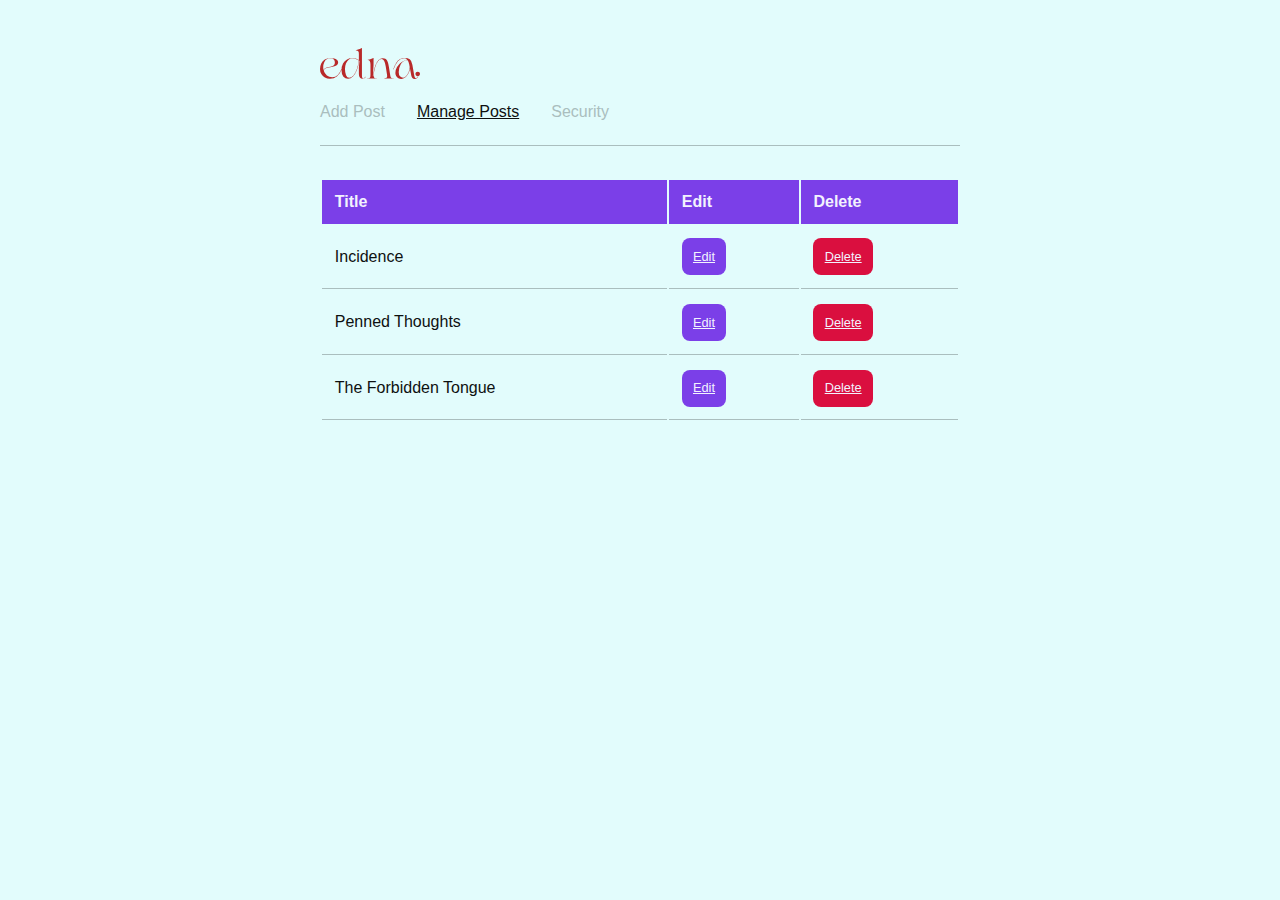
<file: manage-posts.html>
<head>
    <meta charset="UTF-8">
    <meta http-equiv="X-UA-Compatible" content="IE=edge">
    <meta name="viewport" content="width=device-width, initial-scale=1.0">
    <link rel="stylesheet" href="style.css">
    <link href="https://api.fontshare.com/v2/css?f[]=spline-sans@300,400,600,700,500,1&f[]=quicksand@600,700,400,300,500,1&display=swap" rel="stylesheet"> 
	<link rel="shortcut icon" href="images/edna-logo.png">
    <link rel="apple-touch-icon" href="images/edna-logo.png" sizes="72x72">
    <link rel="apple-touch-icon" href="images/edna-logo.png">
    <title>Manage Posts — Edna's Diary</title>
</head>
<body>
    
    <header>
        
        <div class="header-wrapper">
            <div class="branding">
                <a href="index.html">
                    <img src="images/edna-type.svg" alt="Efua LogoType" class="logo">
                </a>
            </div>
    
            <div class="navigation">
                <ul>
                    <li><a href="add-post.html">Add Post</a></li>
                    <li class="active"><a href="manage-posts.html">Manage Posts</a></li>
                    <li><a href="security.html">Security</a></li>
                </ul>
            </div>
        </div>

    </header>

    <div class="main">
        <div class="main-content">
            <div class="manage-posts">
                <table>
                    <thead>
                        <tr>
                            <th>Title</th>
                            <th>Edit</th>
                            <th>Delete</th>
                        </tr>
                    </thead>
                    <tbody>
                        <tr>
                            <td>Incidence</td>
                            <td><a href="edit-post.html" class="btn sm">Edit</a></td>
                            <td><a href="delete-category.html" class="btn sm danger">Delete</a></td>
                        </tr>
                        <tr>
                            <td>Penned Thoughts</td>
                            <td><a href="edit-post.html" class="btn sm">Edit</a></td>
                            <td><a href="delete-category.html" class="btn sm danger">Delete</a></td>
                        </tr>
                        <tr>
                            <td>The Forbidden Tongue</td>
                            <td><a href="edit-post.html" class="btn sm">Edit</a></td>
                            <td><a href="delete-category.html" class="btn sm danger">Delete</a></td>
                        </tr>
                    </tbody>
                </table>
            </div>
		</div>
	</div>

</body>

</html>
</file>
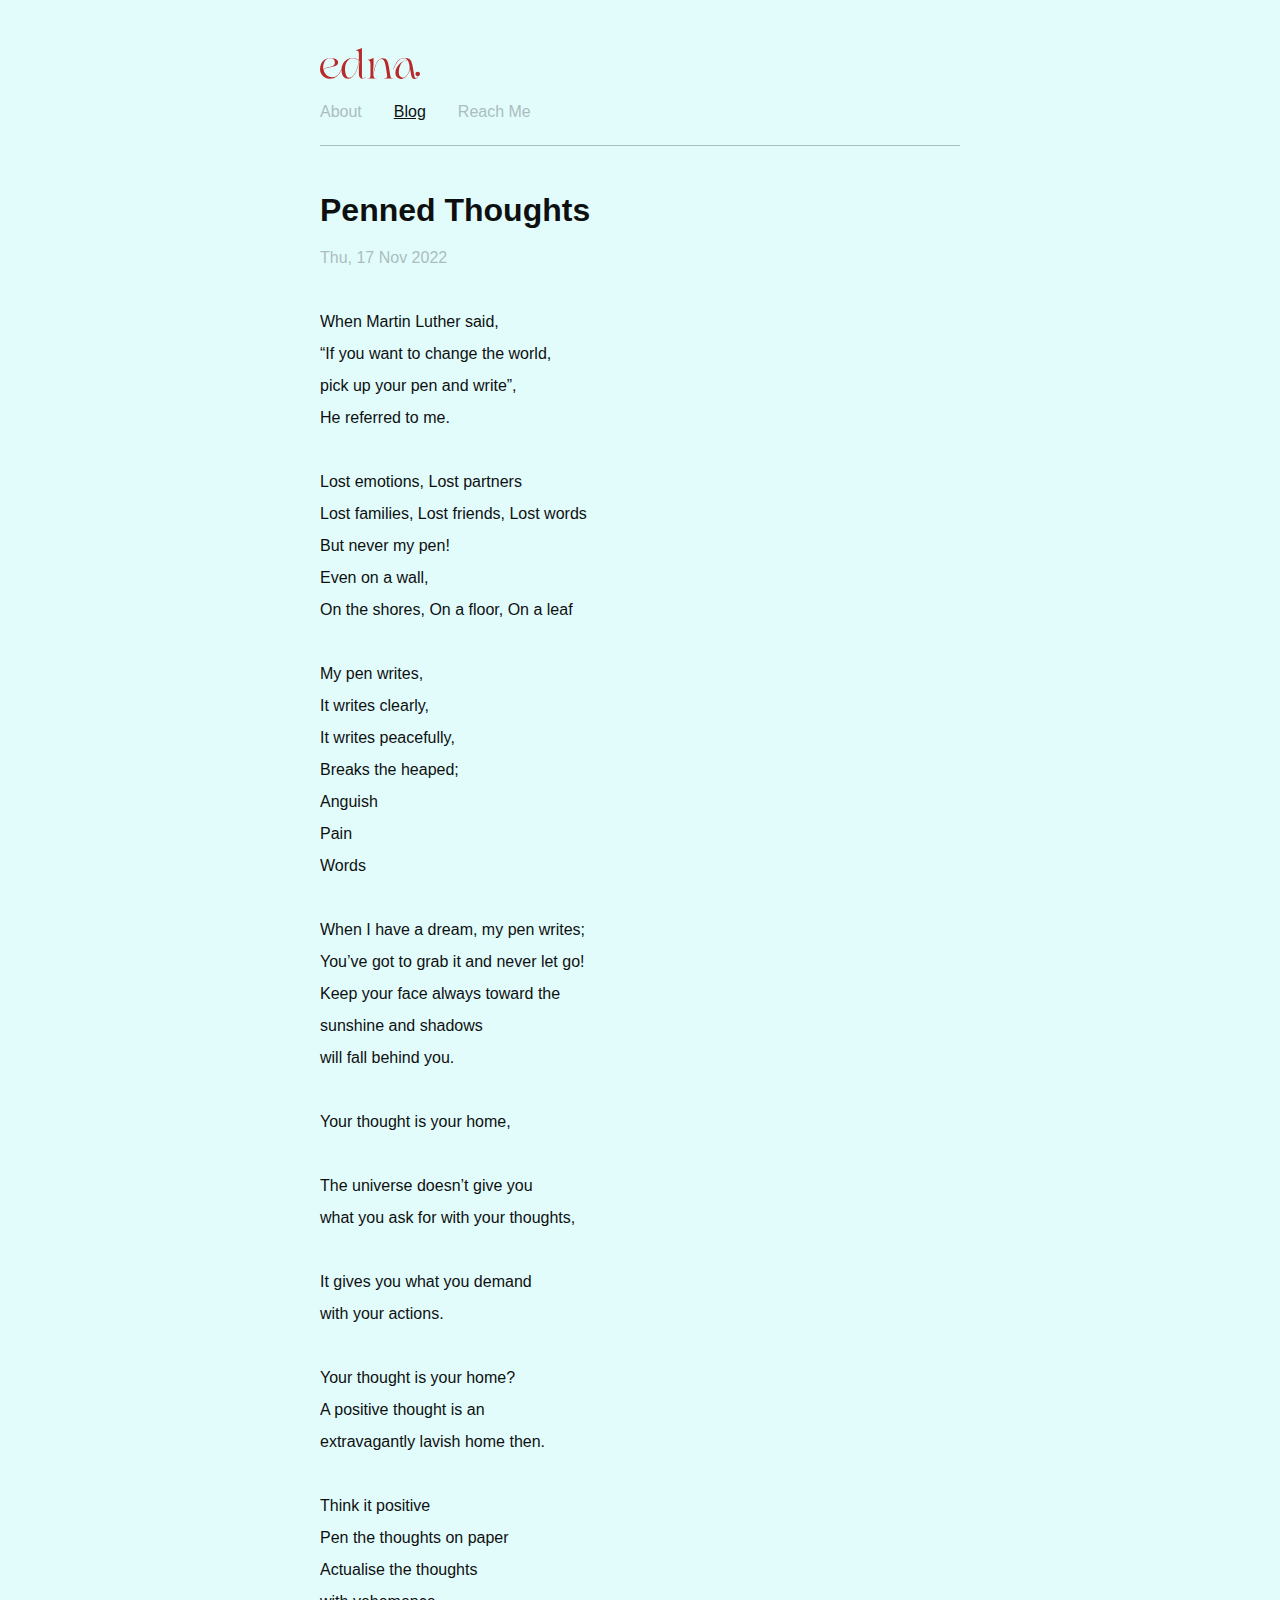
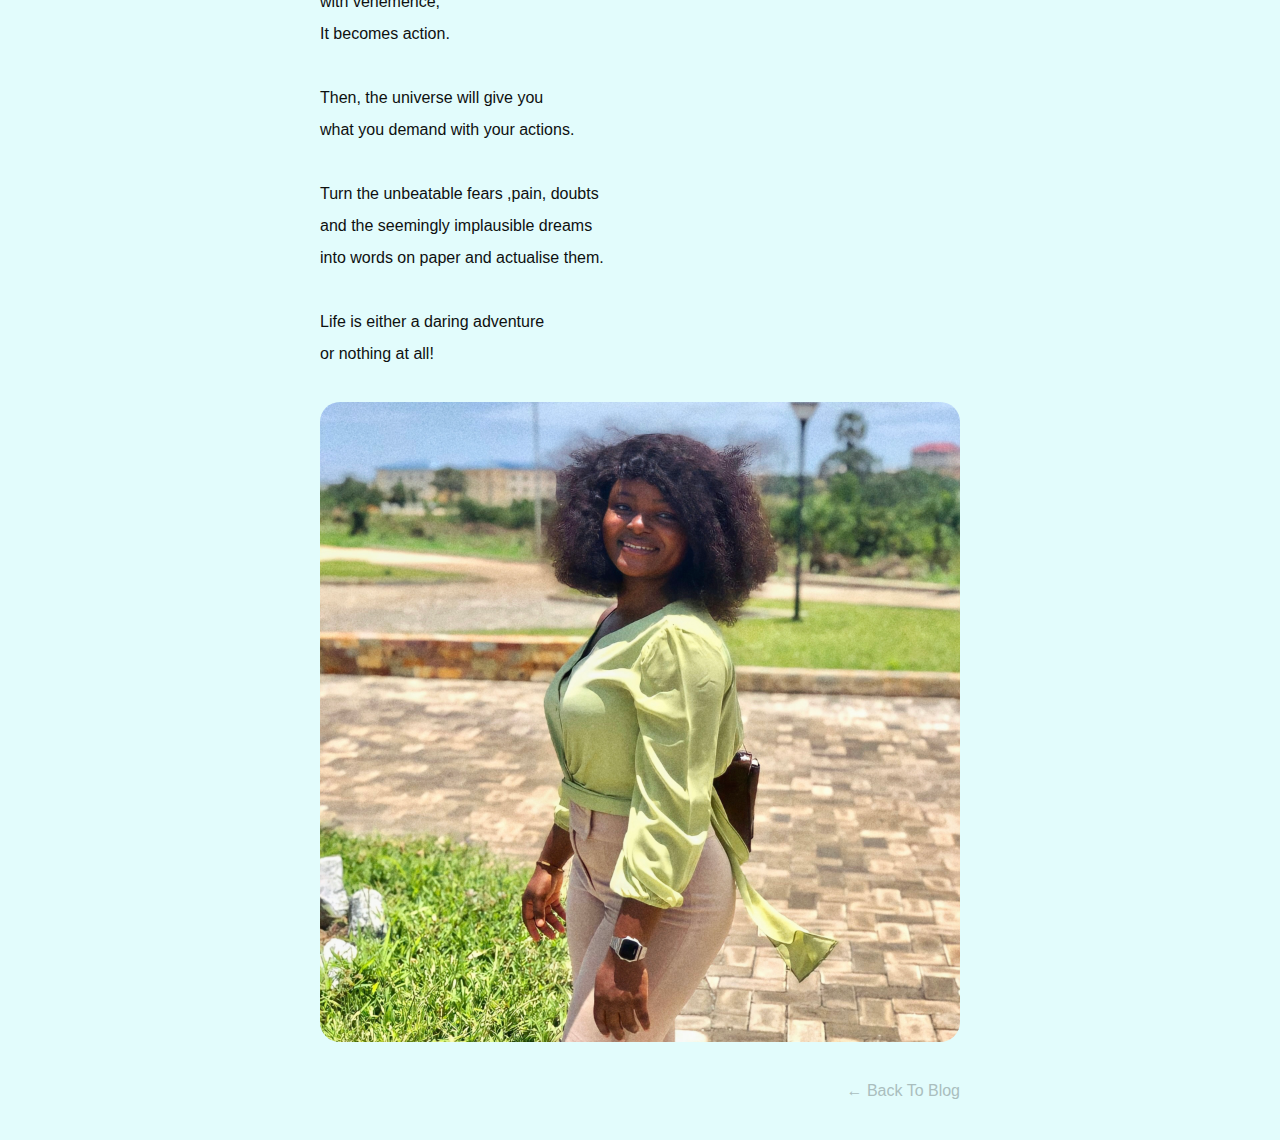
<file: penned-thoughts.html>
<head>
    <meta charset="UTF-8">
    <meta http-equiv="X-UA-Compatible" content="IE=edge">
    <meta name="viewport" content="width=device-width, initial-scale=1.0">
    <link rel="stylesheet" href="style.css">
    <link href="https://api.fontshare.com/v2/css?f[]=spline-sans@300,400,600,700,500,1&f[]=quicksand@600,700,400,300,500,1&display=swap" rel="stylesheet">   
	<link rel="shortcut icon" href="images/edna-logo.png">
    <link rel="apple-touch-icon" href="images/edna-logo.png" sizes="72x72">
    <link rel="apple-touch-icon" href="images/edna-logo.png">
    <title>Penned Thoughts — Edna's Diary</title>
</head>
<body>
    
    <header>
        
        <div class="header-wrapper">
            <div class="branding">
                <a href="index.html">
                    <img src="images/edna-type.svg" alt="Efua LogoType" class="logo">
                </a>
            </div>
    
            <div class="navigation">
                <ul>
                    <li><a href="index.html">About</a></li>
                    <li class="active"><a href="blog.html">Blog</a></li>
                    <li><a href="contact.html">Reach Me</a></li>
                </ul>
            </div>
        </div>

    </header>

    <div class="main">
        <div class="main-content">
		
			<h1 class="title">Penned Thoughts</h1>
			<h1 class="sub-title">Thu, 17 Nov 2022</h1>	
			<br>		
			<p>
				When Martin Luther said, <br>
				“If you want to change the world,  <br>
				pick up your pen and write”, <br>
				He referred to me.<br>
			</p>
			<br>
			<p>
				Lost emotions, Lost partners <br>
				Lost families, Lost friends, Lost words <br>
				But never my pen! <br>
				Even on a wall, <br>
				On the shores, On a floor, On a leaf <br>
			</p>
			<br>
			<p>
				My pen writes, <br>
				It writes clearly, <br>
				It writes peacefully, <br>
				Breaks the heaped; <br>
				Anguish <br>
				Pain <br>
				Words <br>
			</p>
			<br>
			<p>
				When I have a dream, my pen writes; <br>
				You’ve got to grab it and never let go! <br>
				Keep your face always toward the <br>
				sunshine and shadows <br>
				will fall behind you. <br>
			</p>
			<br>
			<p>
				Your thought is your home,  <br>
			</p>
			<br>
			<p>
				The universe doesn’t give you <br>
				what you ask for with your thoughts, <br>
			</p>
			<br>
			<p>
				It gives you what you demand <br>
				with your actions. <br>
			</p>
			<br>
			<p>
				Your thought is your home? <br>
				A positive thought is an <br>
				extravagantly lavish home then. <br>
			</p>
			<br>
			<p>
				Think it positive <br>
				Pen the thoughts on paper <br>
				Actualise the thoughts <br>
				with vehemence, <br>
				It becomes action. <br>
			</p>
			<br>
			<p>
				Then, the universe will give you <br>
				what you demand with your actions. <br>
			</p>
			<br>
			<p>
				Turn the unbeatable fears ,pain, doubts <br>
				and the seemingly implausible dreams <br>
				into words on paper and actualise them. <br>
			</p>
			<br>
			<p>
				Life is either a daring adventure <br>
				or nothing at all! <br>
			</p>
			<br>
			<div class="main-photo">
				<img src="images/IMG_3008.jpg" alt="">
			</div>
			<br>
			<h1 class="foot-link">
				<a href="blog.html">
					← Back To Blog
				</a>
			</h1>

		</div>
	</div>

</body>

</html>
</file>
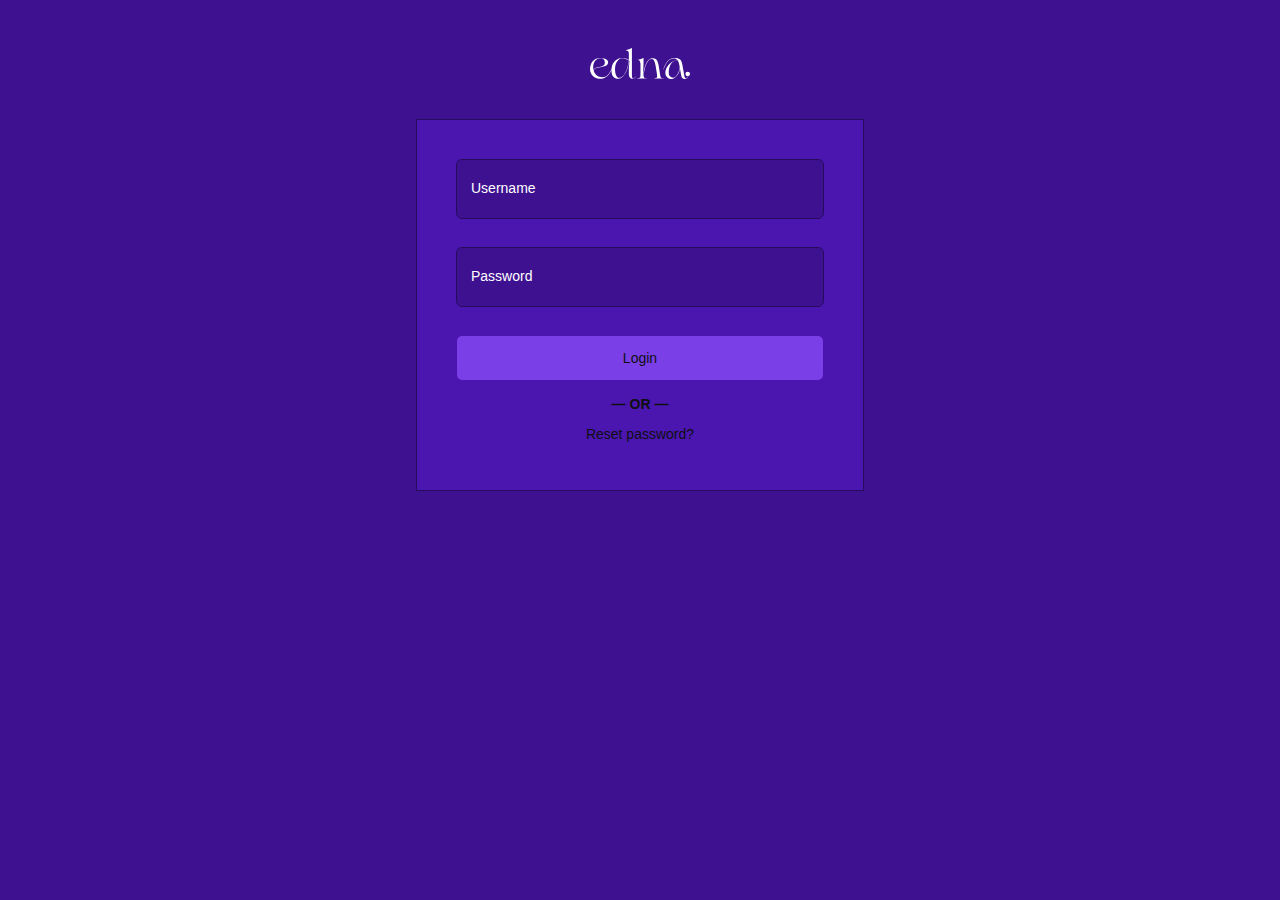
<file: the-diary.html>
<!DOCTYPE html>
<html lang="en">
<head>
    <meta charset="UTF-8">
    <meta http-equiv="X-UA-Compatible" content="IE=edge">
    <meta name="viewport" content="width=device-width, initial-scale=1.0">
    <link rel="stylesheet" href="the-diary.css">
    <link href="https://api.fontshare.com/v2/css?f[]=spline-sans@300,400,600,700,500,1&f[]=quicksand@600,700,400,300,500,1&display=swap" rel="stylesheet">
    <link rel="shortcut icon" href="images/edna-logo.png">
    <link rel="apple-touch-icon" href="images/edna-logo.png" sizes="72x72">
    <link rel="apple-touch-icon" href="images/edna-logo.png">
    <title>Edna's Diary</title>
</head>
<body>
    
    <header>
        
        <div class="header-wrapper">
            <div class="login-branding">
                <a href="index.html">
                    <img src="images/edna-type2.svg" alt="Efua LogoType" class="logo">
                </a>
            </div>
        </div>

    </header>

    <div class="main">
        <div class="main-content">
            <div class="login-content">
                    <div class="box">
                        <!-- <h2>Login</h2> -->
                        <form>
                            <div class="input-box">
                                <input id="user-name" type="text" name="" required="">
                                <label>Username</label>
                            </div>

                            <div class="input-box">
                                <input id="user-pass" type="password" name="" required="">
                                <label>Password</label>
                            </div>

                            <input id="submit" type="submit" name="" value="Login">
                        </form>
                        <h3>— OR —</h3>
                        <p><a href="#">Reset password?</a></p>
                    </div>
            </div>
        </div>
    </div>

</body>
</html>
</file>
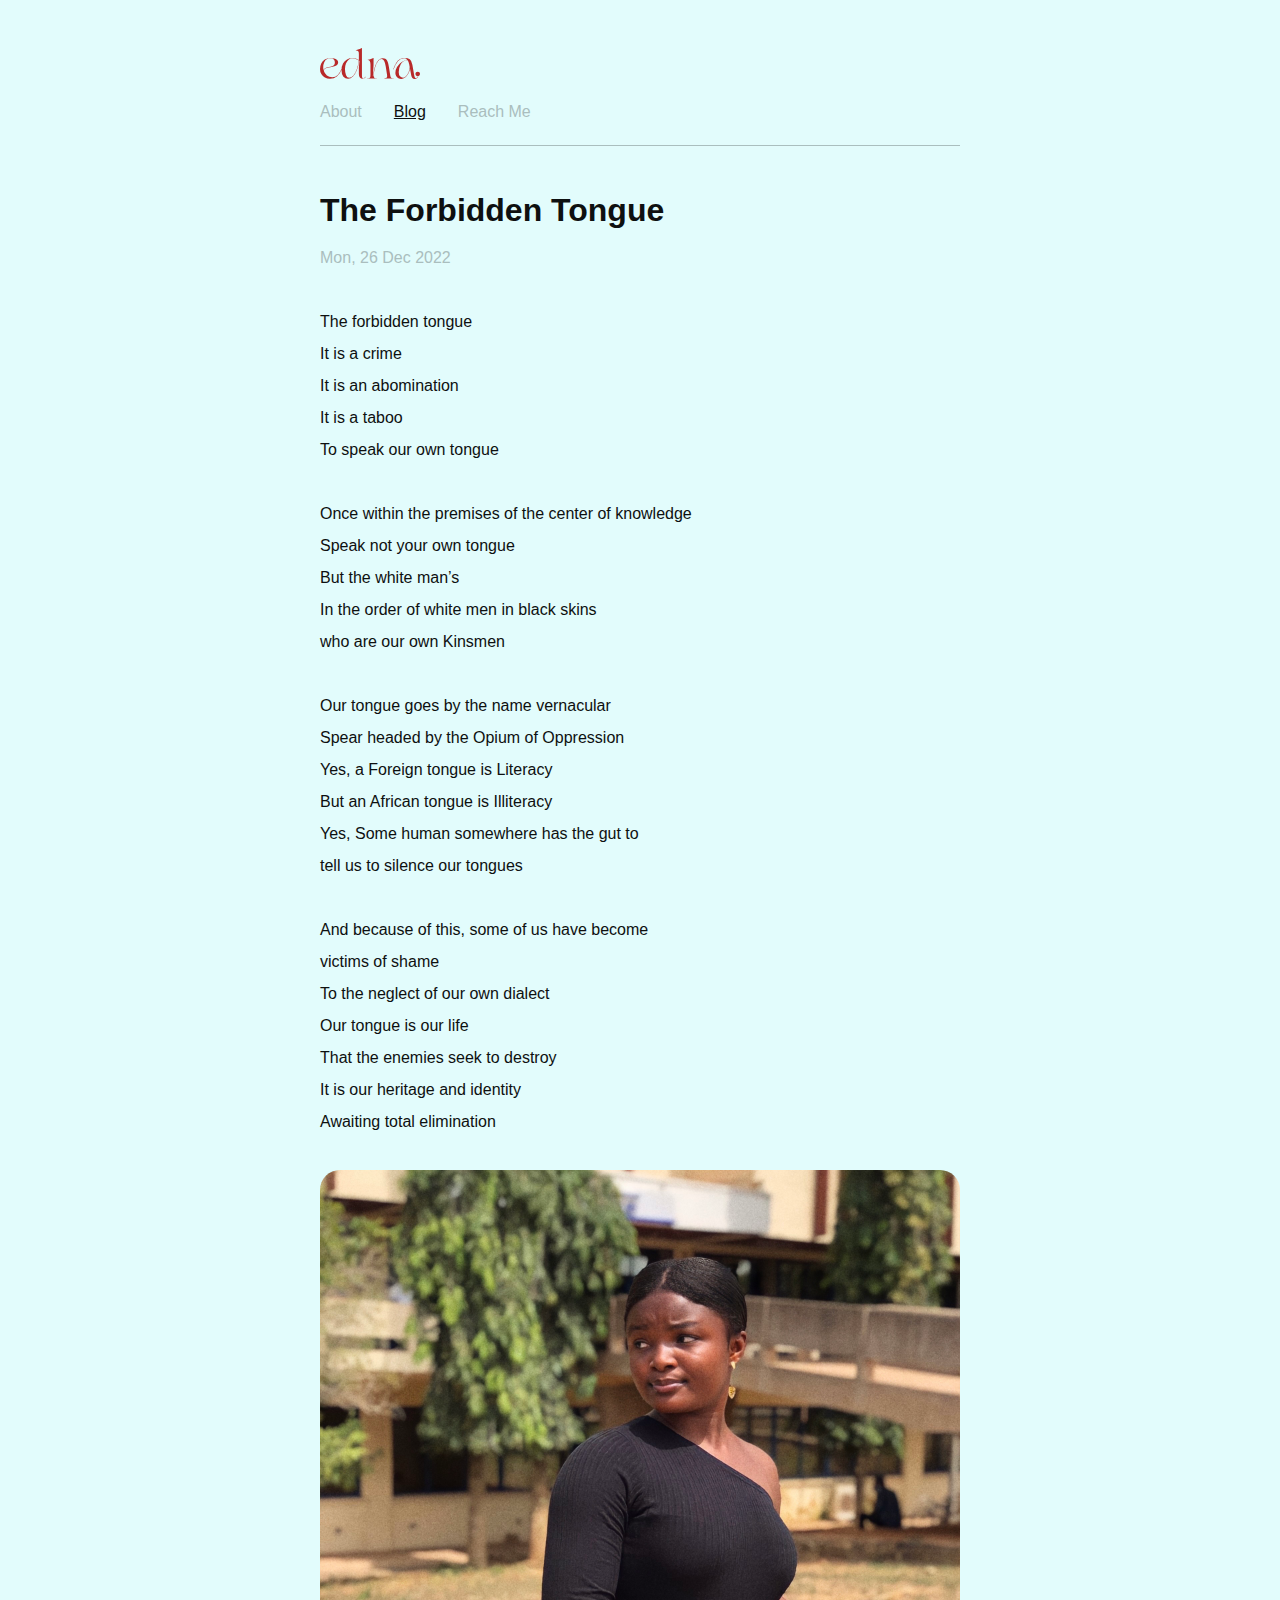
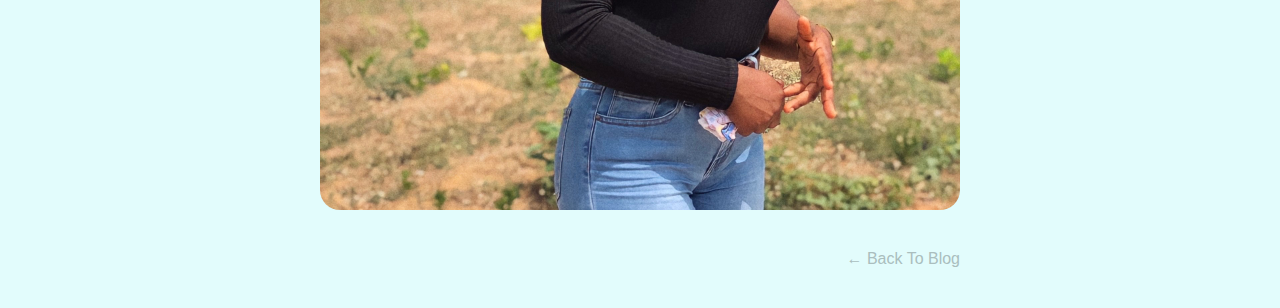
<file: the-forbidden-tongue.html>
<head>
    <meta charset="UTF-8">
    <meta http-equiv="X-UA-Compatible" content="IE=edge">
    <meta name="viewport" content="width=device-width, initial-scale=1.0">
    <link rel="stylesheet" href="style.css">
    <link href="https://api.fontshare.com/v2/css?f[]=spline-sans@300,400,600,700,500,1&f[]=quicksand@600,700,400,300,500,1&display=swap" rel="stylesheet">  
	<link rel="shortcut icon" href="images/edna-logo.png">
    <link rel="apple-touch-icon" href="images/edna-logo.png" sizes="72x72">
    <link rel="apple-touch-icon" href="images/edna-logo.png">
    <title>The Forbidden Tongue — Edna's Diary</title>
</head>
<body>
    
    <header>
        
        <div class="header-wrapper">
            <div class="branding">
                <a href="index.html">
                    <img src="images/edna-type.svg" alt="Efua LogoType" class="logo">
                </a>
            </div>
    
            <div class="navigation">
                <ul>
                    <li><a href="index.html">About</a></li>
                    <li class="active"><a href="blog.html">Blog</a></li>
                    <li><a href="contact.html">Reach Me</a></li>
                </ul>
            </div>
        </div>

    </header>

    <div class="main">
        <div class="main-content">
		
			<h1 class="title">The Forbidden Tongue</h1>
			<h1 class="sub-title">Mon, 26 Dec 2022</h1>		
			<br>
			<p>
				The forbidden tongue <br>
				It is a crime <br>
				It is an abomination<br>
				It is a taboo<br>
				To speak our own tongue<br>
			</p>
			<br>
			<p>
				Once within the premises of the center of knowledge <br>
				Speak not your own tongue <br>
				But the white man’s <br>
				In the order of white men in black skins <br>
				who are our own Kinsmen <br>
			</p>
			<br>
			<p>
				Our tongue goes by the name vernacular  <br>
				Spear headed by the Opium of Oppression  <br>
				Yes, a Foreign tongue is Literacy  <br>
				But an African tongue is Illiteracy <br>
				Yes, Some human somewhere has the gut to <br>
				tell us to silence our tongues <br>
			</p>
			<br>
			<p>
				And because of this, some of us have become <br>
				victims of shame <br>
				To the neglect of our own dialect <br>
				Our tongue is our life <br>
				That the enemies seek to destroy <br>
				It is our heritage and identity <br>
				Awaiting total elimination <br>
			</p>
			<br>
			<div class="main-photo">
				<img src="images/IMG_3265_Original 2.jpg" alt="">
			</div>
			<br>
			<h1 class="foot-link">
				<a href="blog.html">
					← Back To Blog
				</a>
			</h1>

		</div>
	</div>

</body>

</html>
</file>
<file: style.css>
* {
    padding: 0;
    margin: 0;
    box-sizing: border-box;
}

html {
    -webkit-text-size-adjust: 100%;
    -webkit-tap-highlight-color: rgb(29 30 33);

}

body {
    font-family: 'Spline Sans', sans-serif;
    background-color: #e2fcfc;
    color: #0e1010;

    margin: 0;
    overflow-x: hidden;
    word-wrap: break-word;
    line-height: 2;

}

button, input, select, textarea, a {
    font-family: 'Spline Sans', sans-serif;
    font-size: 11px;
    font-weight: 400;
    line-height: 2.14286;
    color: #0e1010;
    word-wrap: break-word;
}

header {
    display: flex;
    flex-direction: column;

    align-items: center;
    justify-content: center;
}

.header-wrapper {
    padding-top: 3em;
    width: 50%;

    border-bottom: solid 1px #aabebe;
}

header img {
    width: 100px;
    height: auto;
}

.login-branding {
    display: flex;
    flex-direction: column;
    align-items: center;
}

.navigation, ul {
    display: flex;
    flex-direction: row;
    gap: 2em;

    padding: 1em 0;
}

ul {
    list-style-type: none;
    padding: 0;

}

ul a {
    text-decoration: none;
    font-size: 1rem;
    color: #aabebe;
}

ul a:hover {
    text-decoration: underline;
}

ul .active a {
    text-decoration: underline;
    color: #0e1010;
}

.navigation button {
    display: flex;
    align-items: center;
}

.main {
    display: flex;
    flex-direction: column;

    align-items: center;
    justify-content: center;
}

.main-content {
    padding: 2em 0;
    width: 50%;
}

.login-content {
    display: flex;
    flex-direction: column;
    align-items: center;

    text-align: left;
}

h1 {
    font-family: 'Quicksand', sans-serif;    

}

.foot-link a {
    display: flex;
    flex-direction: column;
    align-items: flex-end;
    
    font-size: 16px;
    font-family: 'Spline Sans', sans-serif;
    color:  #aabebe;
    text-decoration: none;

    text-align:  right;
}

.blog-cards {
    display: grid;
    grid-template-columns: repeat(1, auto);
    grid-row-gap: 30px;
}


.blog-cards a {
    text-decoration: none;
}

.cards {
    aspect-ratio: 3/1;
    outline: solid 1px #aabebe;
    padding: 1em;

    display: flex;
    flex-direction: row;

    align-items: center;
    justify-content: space-between;

    overflow: hidden;
}

.cards .info {
    margin-right: 1em;
}

.cards:hover {
    outline: solid 1px #0e1010;
    color: #aabebe;

}

.photo {
    display: flex;
    flex-direction: row;

    align-items: center;
    justify-content: center;
}

.photo img {
    width: 150px;
    border-radius: 50%;
}

.main-photo img {
    width: 100%;
    border-radius: 20px;
}

.sub-title {
    font-size: 16px;
    font-family: 'Spline Sans', sans-serif;
    color:  #aabebe;
    font-weight: 300;
}

.mail {
    font-family: 'Quicksand', sans-serif;    
    font-size: 22px;
}

.new-post input {
    -webkit-appearance: none;
    -moz-appearance: none;
    appearance: none;
}

.new-post .input-box input, .new-post textarea {
    width: 100%;
    padding: 1em;
    font-size: 14px;
    margin-bottom: 30px;
    color: #0e1010;
    border: none;
    border-radius: 5px;
    outline: #0e1010 solid 1px;
    letter-spacing: 1px;
    background: transparent;
  }

.new-post input[type=submit], .new-post button {
    background: transparent;
    border: none;
    border-radius: 5px;
    outline: none;
    background: #7b3fe8;
    color: #0e1010;
    font-size: 14px;
    padding: .5em 2em;
    width: 100%;
    cursor: pointer;
  }

.new-post input::file-selector-button {
    border: none;
    border-radius: 5px;
    outline: none;
    background: #7b3fe8;
    font-size: 14px;
    color: #0e1010;
    padding: .5em;

}

/* ================================================================= */
.manage-posts table {
    width: 100%;
    text-align: left;
}

.manage-posts table th {
    background: #7b3fe8;
    padding: 0.8rem;
    color: #f2f2fe;
}

.manage-posts table td {
    padding: 0.8rem;
    border-bottom: 1px solid #aabebe;
}

.manage-posts table tr:hover td {
    background-color: #4b15b0;
    color: #f2f2fe;
    cursor: default;
    transition: all 300ms ease;
}

.manage-posts .btn {
    display: inline-block;
    width: fit-content;
    padding: 0.6rem 1.2rem;
    background-color: #7b3fe8;
    border-radius:  0.5rem;
    cursor: pointer;
    transition:  all 300ms ease;
    color: #f2f2fe;
}

.manage-posts .btn.sm {
    padding: 0.3rem 0.7rem;
    font-size: 0.8rem;
}

.manage-posts .btn.danger {
    background: #da0f3f;
}

.manage-posts .btn:hover {
    background: #f2f2fe;
    color: #0f0f3e;
}





/* Mobile Devices (320px or less) */
@media only screen and (max-width: 320px) {
    .header-wrapper {
        width: 90%;
    }

    .main-content {
         width: 90%;
    }

    .photo img {
        width: 60px;
    }

    .title {
        font-size: 14px;
    }

    .sub-title {
        font-size: 10px;
    }
}

/* Tablets and Medium-Sized Devices (321px to 768px) */
@media only screen and (min-width: 321px) and (max-width: 768px) {

    .header-wrapper {
        width: 85%;
    }

    .main-content {
         width: 85%;
    }

    .photo img {
        width: 80px;
    }

    .title {
        font-size: 18px;
    }

    .sub-title {
        font-size: 12px;
    }

}
</file>
<file: diary.css>
* {
    padding: 0;
    margin: 0;
    box-sizing: border-box;
}

html {
    -webkit-text-size-adjust: 100%;
    -webkit-tap-highlight-color: rgb(29 30 33);

}

body {
    font-family: 'Spline Sans', sans-serif;
    background-color: #3e1190;
    color: #ffffff;

    margin: 0;
    overflow-x: hidden;
    word-wrap: break-word;
    line-height: 2;

}

button, input, select, textarea, a {
    font-family: 'Spline Sans', sans-serif;
    font-size: 11px;
    font-weight: 400;
    line-height: 2.14286;
    color: #0e1010;
    word-wrap: break-word;
}

header {
    display: flex;
    flex-direction: column;

    align-items: center;
    justify-content: center;
}

.header-wrapper {
    padding-top: 3em;
    width: 50%;

    /* border-bottom: solid 1px #ffffff; */
}

header img {
    width: 100px;
    height: auto;
}

.login-branding {
    display: flex;
    flex-direction: column;
    align-items: center;
}

.navigation, ul {
    display: flex;
    flex-direction: row;
    gap: 2em;

    padding: 1em 0;
}

ul {
    list-style-type: none;
    padding: 0;

}

ul a {
    text-decoration: none;
    font-size: 1rem;
    color: #aabebe;
}

ul a:hover {
    text-decoration: underline;
}

ul .active a {
    text-decoration: underline;
    color: #0e1010;
}

.navigation button {
    display: flex;
    align-items: center;
}

.main {
    display: flex;
    flex-direction: column;

    align-items: center;
    justify-content: center;
}

.main-content {
    padding: 2em 0;
    width: 50%;
}

.login-content {
    display: flex;
    flex-direction: column;
    align-items: center;

    text-align: left;
}

h1 {
    font-family: 'Quicksand', sans-serif;    

}


/*  */

.box {
    width: 70%;
    padding: 40px;
    box-sizing: border-box;
    /* box-shadow: 0px 2px 10px rgba(0, 0, 0, .5); */
    /* border-radius: 10px; */
    border: #270b5c solid 1px;
    background-color: #4b15b0;
  }
  
  .box h2 {
    margin: 0 0 30px;
    padding: 0;
    color: #fff;
    text-align: center;
  }

  .box h3 {
    color: #0e1010;
    font-size: 14px;
    text-align: center;
    margin-top: 10px;
  }
  
  .box p {
    margin-bottom: 0;
    text-align: center;
    color: #0e1010;
  }
  
  .box p:nth-child(even) {
    margin-top: 0;
  }
  
  .box a, form p {
    color: #0e1010;
    font-size: 14px;
    text-decoration: none;
  }
  
  .box .input-box {
    position: relative;
  }
  
  .box .input-box input {
    width: 100%;
    padding: 1em;
    font-size: 14px;
    margin-bottom: 30px;
    color: #fff;
    /* border: 1px solid #fff; */
    border: none;
    border-radius: 5px;
    /* border-bottom-style: solid; */
    outline: #270b5c solid 1px;
    letter-spacing: 1px;
    background: transparent;
    background-color: #3e1190;
  }
  
  .box .input-box label {
    position: absolute;
    color: #fff;
    top: 0;
    left: 0;
    padding: 1em;
    font-size: 14px;
    pointer-events: none;
    transition: .5s;
  }
  
  .box .input-box input:focus ~ label,
  .box .input-box input:valid ~ label{
    padding: 0 5px;
    top: -10px;
    left: 15px;
    color: #ffffff;
    font-size: 12px;
    background-color: #3e1190;
    outline: #270b5c solid 1px;
  }
  
  .box input[type=submit] {
    background: transparent;
    border: none;
    border-radius: 5px;
    outline: none;
    background: #7b3fe8;
    color: #0e1010;
    font-size: 14px;
    padding: .5em 2em;
    width: 100%;
    cursor: pointer;
  }

  .admin-content {
    display: flex;
    flex-direction: column;
    align-items: center;
    justify-content: center;
    width: 70%;
    padding: 40px;
    box-sizing: border-box;
    border: #270b5c solid 1px;
    background-color: #4b15b0;
  }

  .admin-content button {
    margin: 1em;
    background: transparent;
    border: none;
    border-radius: 5px;
    outline: none;
    background: #7b3fe8;
    color: #0e1010;
    font-size: 14px;
    padding: .5em 2em;
    width: 100%;
    cursor: pointer;
  }
  

  /* Mobile Devices (320px or less) */
@media only screen and (max-width: 320px) {
    .header-wrapper {
        width: 90%;
    }

    .main-content {
         width: 90%;
    }

    .box {
        width: 90%;
    }

}

/* Tablets and Medium-Sized Devices (321px to 768px) */
@media only screen and (min-width: 321px) and (max-width: 768px) {

    .header-wrapper {
        width: 90%;
    }

    .main-content {
         width: 90%;
    }

    .box {
        width: 90%;
    }

}
</file>
<file: the-diary.css>
* {
    padding: 0;
    margin: 0;
    box-sizing: border-box;
}

html {
    -webkit-text-size-adjust: 100%;
    -webkit-tap-highlight-color: rgb(29 30 33);

}

body {
    font-family: 'Spline Sans', sans-serif;
    background-color: #3e1190;
    color: #ffffff;

    margin: 0;
    overflow-x: hidden;
    word-wrap: break-word;
    line-height: 2;

}

button, input, select, textarea, a {
    font-family: 'Spline Sans', sans-serif;
    font-size: 11px;
    font-weight: 400;
    line-height: 2.14286;
    color: #0e1010;
    word-wrap: break-word;
}

header {
    display: flex;
    flex-direction: column;

    align-items: center;
    justify-content: center;
}

.header-wrapper {
    padding-top: 3em;
    width: 50%;

    /* border-bottom: solid 1px #ffffff; */
}

header img {
    width: 100px;
    height: auto;
}

.login-branding {
    display: flex;
    flex-direction: column;
    align-items: center;
}

.navigation, ul {
    display: flex;
    flex-direction: row;
    gap: 2em;

    padding: 1em 0;
}

ul {
    list-style-type: none;
    padding: 0;

}

ul a {
    text-decoration: none;
    font-size: 1rem;
    color: #aabebe;
}

ul a:hover {
    text-decoration: underline;
}

ul .active a {
    text-decoration: underline;
    color: #0e1010;
}

.navigation button {
    display: flex;
    align-items: center;
}

.main {
    display: flex;
    flex-direction: column;

    align-items: center;
    justify-content: center;
}

.main-content {
    padding: 2em 0;
    width: 50%;
}

.login-content {
    display: flex;
    flex-direction: column;
    align-items: center;

    text-align: left;
}

h1 {
    font-family: 'Quicksand', sans-serif;    

}


/*  */

.box {
    width: 70%;
    padding: 40px;
    box-sizing: border-box;
    /* box-shadow: 0px 2px 10px rgba(0, 0, 0, .5); */
    /* border-radius: 10px; */
    border: #270b5c solid 1px;
    background-color: #4b15b0;
  }
  
  .box h2 {
    margin: 0 0 30px;
    padding: 0;
    color: #fff;
    text-align: center;
  }

  .box h3 {
    color: #0e1010;
    font-size: 14px;
    text-align: center;
    margin-top: 10px;
  }
  
  .box p {
    margin-bottom: 0;
    text-align: center;
    color: #0e1010;
  }
  
  .box p:nth-child(even) {
    margin-top: 0;
  }
  
  .box a, form p {
    color: #0e1010;
    font-size: 14px;
    text-decoration: none;
  }
  
  .box .input-box {
    position: relative;
  }
  
  .box .input-box input {
    width: 100%;
    padding: 1em;
    font-size: 14px;
    margin-bottom: 30px;
    color: #fff;
    /* border: 1px solid #fff; */
    border: none;
    border-radius: 5px;
    /* border-bottom-style: solid; */
    outline: #270b5c solid 1px;
    letter-spacing: 1px;
    background: transparent;
    background-color: #3e1190;
  }
  
  .box .input-box label {
    position: absolute;
    color: #fff;
    top: 0;
    left: 0;
    padding: 1em;
    font-size: 14px;
    pointer-events: none;
    transition: .5s;
  }
  
  .box .input-box input:focus ~ label,
  .box .input-box input:valid ~ label{
    padding: 0 5px;
    top: -10px;
    left: 15px;
    color: #ffffff;
    font-size: 12px;
    background-color: #3e1190;
    outline: #270b5c solid 1px;
  }
  
  .box input[type=submit] {
    background: transparent;
    border: none;
    border-radius: 5px;
    outline: none;
    background: #7b3fe8;
    color: #0e1010;
    font-size: 14px;
    padding: .5em 2em;
    width: 100%;
    cursor: pointer;
  }
  

  /* Mobile Devices (320px or less) */
@media only screen and (max-width: 320px) {
    .header-wrapper {
        width: 90%;
    }

    .main-content {
         width: 90%;
    }

    .box {
        width: 90%;
    }

}

/* Tablets and Medium-Sized Devices (321px to 768px) */
@media only screen and (min-width: 321px) and (max-width: 768px) {

    .header-wrapper {
        width: 90%;
    }

    .main-content {
         width: 90%;
    }

    .box {
        width: 90%;
    }

}
</file>
